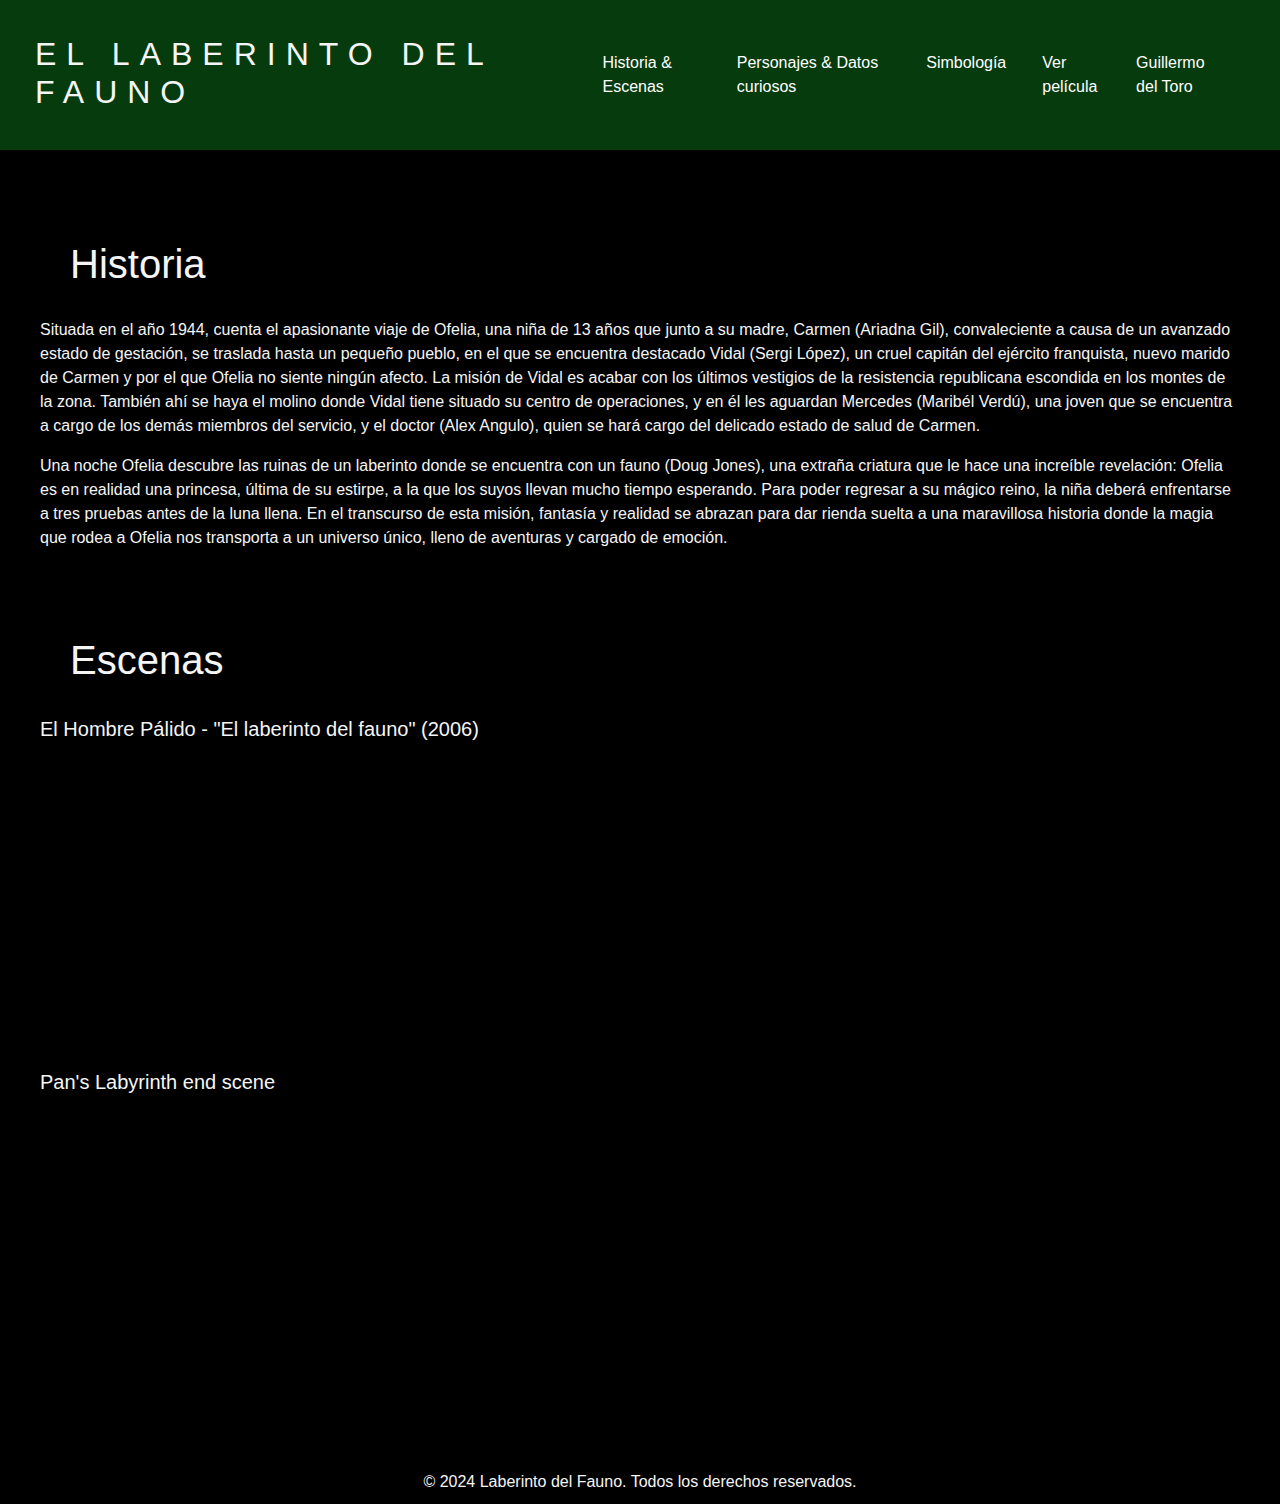
<file: index.html>
<!DOCTYPE html>
<html lang="es">
<head>
    <meta charset="UTF-8">
    <meta name="Laberinto" content="pelicula-historia">
    <title> Historia & Escenas</title>
    <link href="https://cdn.jsdelivr.net/npm/bootstrap@5.3.3/dist/css/bootstrap.min.css" rel="stylesheet" integrity="sha384-QWTKZyjpPEjISv5WaRU9OFeRpok6YctnYmDr5pNlyT2bRjXh0JMhjY6hW+ALEwIH" crossorigin="anonymous">
    <link rel="stylesheet" href="./css/main.css">
</head>
<body>
    <header>
        <div class="barra">
            <div class="titulo">
            <h1> EL LABERINTO DEL FAUNO </h1>
            </div>
        </div>
        <nav class="navbar navbar-expand-lg navbar-custom">
            <div class="container-fluid">
                <button class="navbar-toggler" type="button" data-bs-toggle="collapse" data-bs-target="#navbarNav" aria-controls="navbarNav" aria-expanded="false" aria-label="Toggle navigation" style="border-color: white;">
                    <span class="navbar-toggler-icon" style="background-image: url('data:image/svg+xml;charset=UTF8,%3Csvg xmlns%3D%22http%3A//www.w3.org/2000/svg%22 viewBox%3D%220 0 30 30%22%3E%3Cpath stroke%3D%22rgba(255%2C 255%2C 255%2C 1)%22 stroke-width%3D%222%22 stroke-linecap%3D%22round%22 stroke-miterlimit%3D%2210%22 d%3D%22M4 7h22M4 15h22M4 23h22%22/%3E%3C/svg%3E');"></span>
                </button>
                <div class="collapse navbar-collapse" id="navbarNav">
                    <ul class="navbar-nav ms-auto">
                        <li class="nav-item">
                            <a class="nav-link" href="index.html" style="color: white; margin: 0 10px;">Historia & Escenas</a>
                        </li>
                        <li class="nav-item">
                            <a class="nav-link" href="./pages/person.html" style="color: white; margin: 0 10px;">Personajes & Datos curiosos</a>
                        </li>
                        <li class="nav-item">
                            <a class="nav-link" href="./pages/simbol.html" style="color: white; margin: 0 10px;">Simbología</a>
                        </li>
                        <li class="nav-item">
                            <a class="nav-link" href="./pages/verpeli.html" style="color: white; margin: 0 10px;">Ver película</a>
                        </li>
                        <li class="nav-item">
                            <a class="nav-link" href="./pages/toro.html" style="color: white; margin: 0 10px;">Guillermo del Toro</a>
                        </li>
                    </ul>
                </div>
            </div>
        </nav>
    </header>

    <!-- Sección de Historia y Escenas -->
    <main class="histo">
        <section class="content historia">
            <h2>Historia</h2>
            <p class="pahisto">Situada en el año 1944, cuenta el apasionante viaje de Ofelia, una niña de 13 años que junto a su madre, Carmen (Ariadna Gil), convaleciente a causa de un avanzado estado de gestación, se traslada hasta un pequeño pueblo, en el que se encuentra destacado Vidal (Sergi López), un cruel capitán del ejército franquista, nuevo marido de Carmen y por el que Ofelia no siente ningún afecto.
            La misión de Vidal es acabar con los últimos vestigios de la resistencia republicana escondida en los montes de la zona.
            También ahí se haya el molino donde Vidal tiene situado su centro de operaciones, y en él les aguardan Mercedes (Maribél Verdú), una joven que se encuentra a cargo de los demás miembros del servicio, y el doctor (Alex Angulo), quien se hará cargo del delicado estado de salud de Carmen.
            </p>
            <p class="pahisto">Una noche Ofelia descubre las ruinas de un laberinto donde se encuentra con un fauno (Doug Jones), una extraña criatura que le hace una increíble revelación: Ofelia es en realidad una princesa, última de su estirpe, a la que los suyos llevan mucho tiempo esperando. Para poder regresar a su mágico reino, la niña deberá enfrentarse a tres pruebas antes de la luna llena. En el transcurso de esta misión, fantasía y realidad se abrazan para dar rienda suelta a una maravillosa historia donde la magia que rodea a Ofelia nos transporta a un universo único, lleno de aventuras y cargado de emoción.</p>
        </section>
        
        <section class="content escenas">
            <h3>Escenas</h3>
            <p class="name-video">El Hombre Pálido - "El laberinto del fauno" (2006)</p>
            <div class="video-uno">
                <iframe width="100%" height="300px" src="https://www.youtube.com/embed/8N4g8BsRsTc?si=egLL_L11vZNuAzxY" title="YouTube video player" frameborder="0" allow="accelerometer; autoplay; clipboard-write; encrypted-media; gyroscope; picture-in-picture; web-share" referrerpolicy="strict-origin-when-cross-origin" allowfullscreen></iframe>
            </div>

            <p class="name-video">Pan's Labyrinth end scene</p>
            <div class="video-dos">
                <iframe width="100%" height="300px" src="https://www.youtube.com/embed/LD7ezfJ7t0w?si=lIWDKIqrfS6uBD4w" title="YouTube video player" frameborder="0" allow="accelerometer; autoplay; clipboard-write; encrypted-media; gyroscope; picture-in-picture; web-share" referrerpolicy="strict-origin-when-cross-origin" allowfullscreen></iframe>
            </div>
        </section>
        </main>
    <!-- Pie de página -->
    <footer>
        <p>&copy; 2024 Laberinto del Fauno. Todos los derechos reservados.</p>
    </footer>
    <script src="https://cdn.jsdelivr.net/npm/bootstrap@5.3.3/dist/js/bootstrap.bundle.min.js" integrity="sha384-YvpcrYf0tY3lHB60NNkmXc5s9fDVZLESaAA55NDzOxhy9GkcIdslK1eN7N6jIeHz" crossorigin="anonymous"></script>
</body>
</html>
</file>
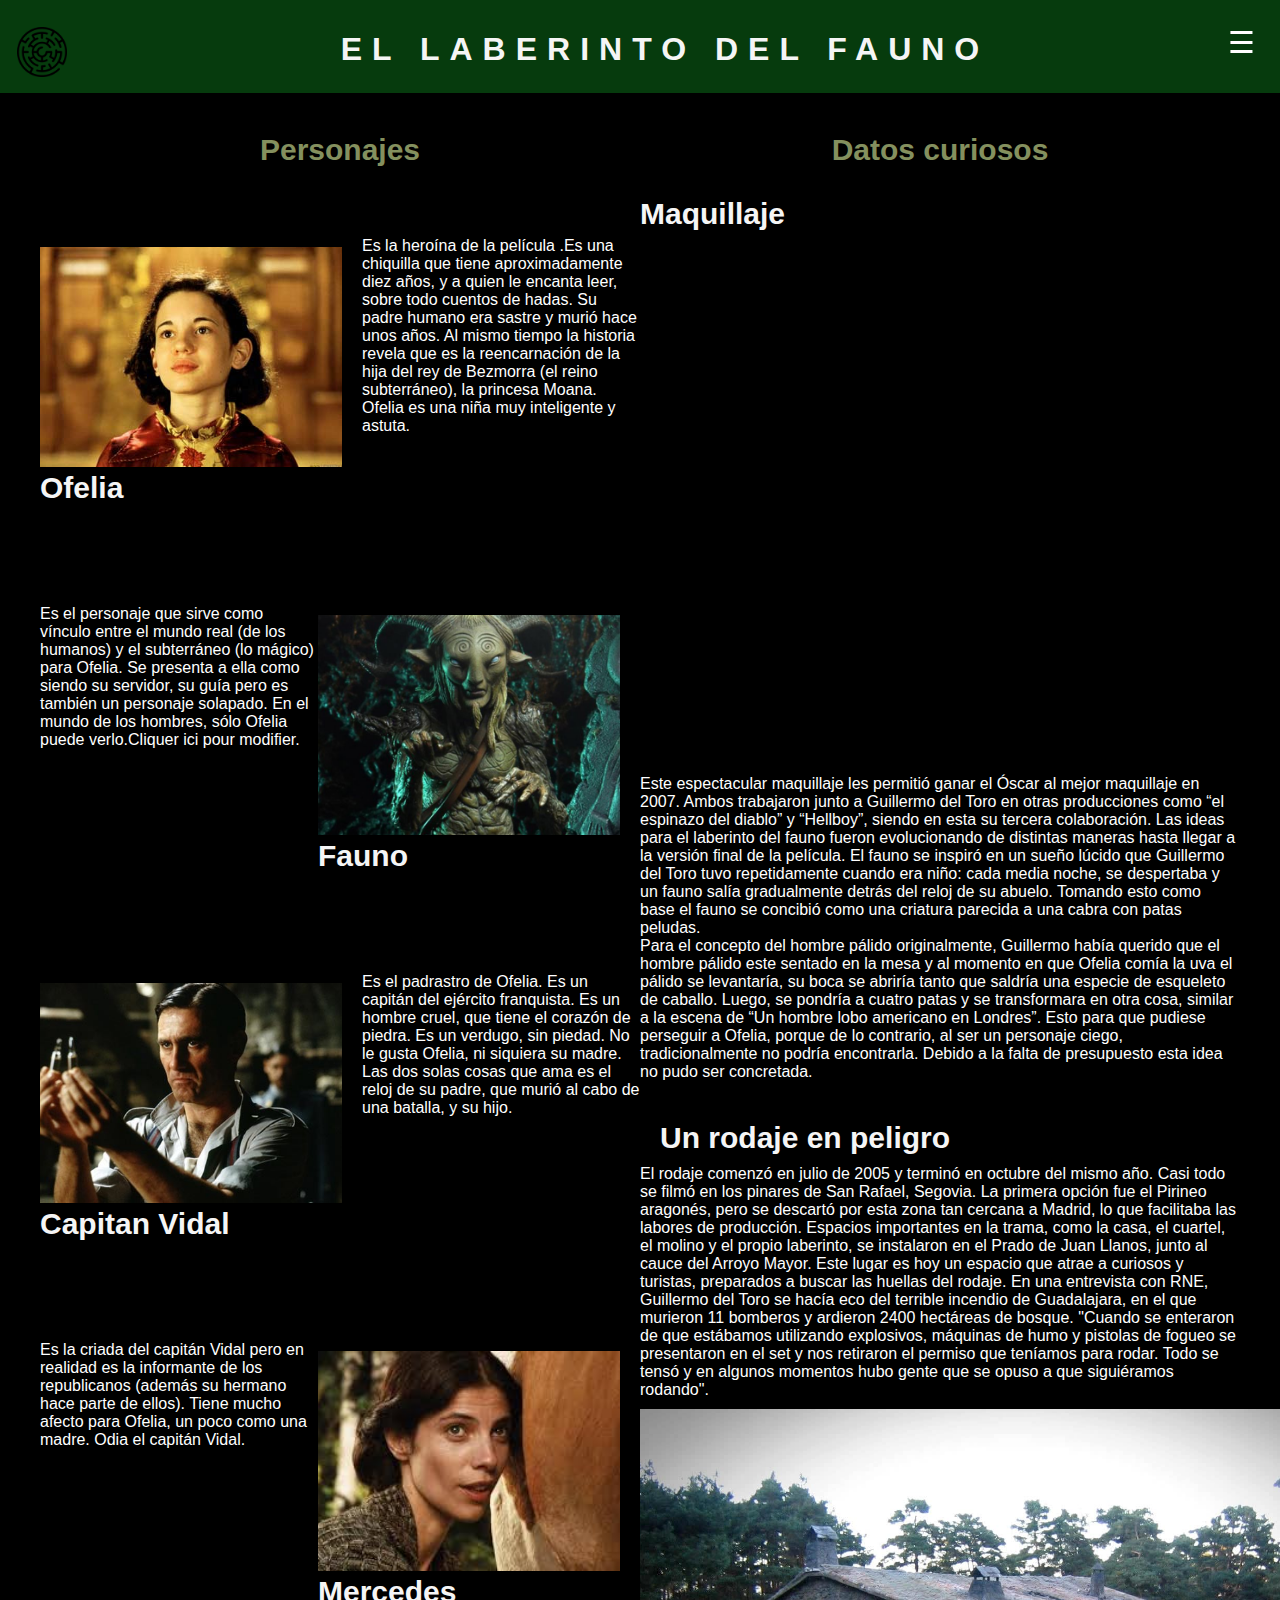
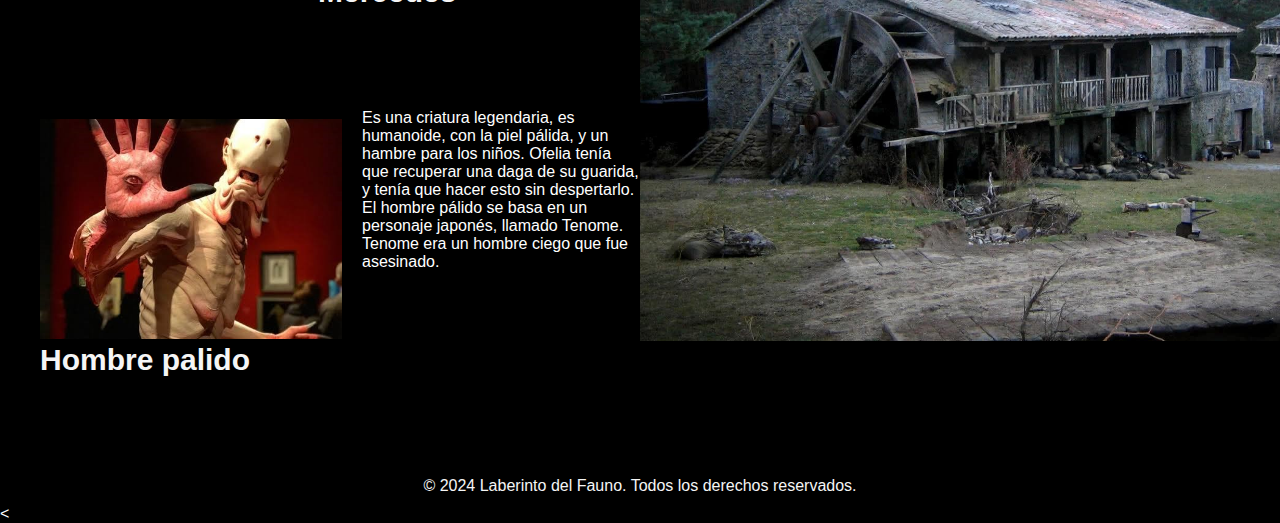
<file: person.html>
<!DOCTYPE html>
<html lang="es">
<head>
    <meta charset="UTF-8">
    <meta name="viewport" content="width=device-width, initial-scale=1.0">
    <title>Persojanes & Datos curiosos</title>
    <link rel="stylesheet" href="./css/main2.css">
</head>
<body>
    <header>
        <div class="barra">
            <div class="logo">
                <a href="#"><img src="./assets/img/logo2.png" alt="Home Icon"></a>
            </div>
            <h1> EL LABERINTO DEL FAUNO</h1>
            <div class="titulo">
            </div>
        </div>
    </header> 

    <main class="content">
        <section class="column" id="personajes">
            <h2>Personajes</h2>
            <!-- Columna 1 -->
            <div class="personaje">
                <div>
                    <img src="./assets/img/ofelia.jpg" alt="Ofelia" class="card-img">
                    <h3>Ofelia</h3>
                </div>
                <div class="text-content">                    
                    <p>Es la heroína de la película .Es una chiquilla que tiene aproximadamente diez años, y a quien le encanta leer, sobre todo cuentos de hadas. Su padre humano era sastre y murió hace unos años. Al mismo tiempo la historia revela que es la reencarnación de la hija del rey de Bezmorra (el reino subterráneo), la princesa Moana. Ofelia es una niña muy inteligente y astuta.
                    </p>
                </div>
            </div>

            <div class="personaje">
                <div class="text-content">                    
                    <p>Es el personaje que sirve como vínculo entre el mundo real (de los humanos) y el subterráneo (lo mágico) para Ofelia. Se presenta a ella como siendo su servidor, su guía pero es también un personaje solapado. En el mundo de los hombres, sólo Ofelia puede verlo.Cliquer ici pour modifier.
                    </p>
                </div>
                <div>
                    <img src="./assets/img/fauno-0.jpg" alt="Fauno" class="card-img">
                    <h3>Fauno</h3>
                </div>

            </div>

            <div class="personaje">
                <div>
                    <img src="./assets/img/vidal.jpg" alt="Capitan" class="card-img">
                    <h3>Capitan Vidal</h3>
                </div>
                <div class="text-content">                    
                    <p>Es el padrastro de Ofelia. Es un capitán del ejército franquista. Es un hombre cruel, que tiene el corazón de piedra. Es un verdugo, sin piedad. No le gusta Ofelia, ni siquiera su madre. Las dos solas cosas que ama es el reloj de su padre, que murió al cabo de una batalla, y su hijo.
                    </p>
                </div>
            </div>

            <div class="personaje">
                <div class="text-content">                    
                    <p>Es la criada del capitán Vidal pero en realidad es la informante de los republicanos (además su hermano hace parte de ellos). Tiene mucho afecto para Ofelia, un poco como una madre. Odia el capitán Vidal.
                    </p>
                </div>
                <div>
                    <img src="./assets/img/mercedes.jpg" alt="Mercedes" class="card-img">
                    <h3>Mercedes</h3>
                </div>

            </div>

            <div class="personaje">
                <div>
                    <img src="./assets/img/hombre-palido.jpg" alt="Hombre palido" class="card-img">
                    <h3>Hombre palido</h3>
                </div>
                <div class="text-content">                    
                    <p>Es una criatura legendaria, es humanoide, con la piel pálida, y un hambre para los niños. Ofelia tenía que recuperar una daga de su guarida, y tenía que hacer esto sin despertarlo. El hombre pálido se basa en un personaje japonés, llamado Tenome. Tenome era un hombre ciego que fue asesinado.
                    </p>
                </div>
            </div>
        </section>
        <!-- Columna 2 -->
        <section class="column" id="datos-curiosos">
            <h2>Datos curiosos</h2>

            <div class="dato">
                <div>

                    <h3>Maquillaje</h3>
                </div>
                <div>
                    <nav class="maqui"><iframe width="560" height="315" src="https://www.youtube.com/embed/yR7A0t-cfcY?si=Y5LnlWCoh2juXB1S" title="YouTube video player" frameborder="0" allow="accelerometer; autoplay; clipboard-write; encrypted-media; gyroscope; picture-in-picture; web-share" referrerpolicy="strict-origin-when-cross-origin" allowfullscreen></iframe>
                </nav>
                    <p class="text">Este espectacular maquillaje les permitió ganar el Óscar al mejor maquillaje en 2007. Ambos trabajaron junto a Guillermo del Toro en otras producciones como “el espinazo del diablo” y “Hellboy”, siendo en esta su tercera colaboración. Las ideas para el laberinto del fauno fueron evolucionando de distintas maneras hasta llegar a la versión final de la película. El fauno se inspiró en un sueño lúcido que Guillermo del Toro tuvo repetidamente cuando era niño: cada media noche, se despertaba y un fauno salía gradualmente detrás del reloj de su abuelo. Tomando esto como base el fauno se concibió como una criatura parecida a una cabra con patas peludas.
                    </p>
                </div>
                <div>
                    <p class="text">Para el concepto del hombre pálido originalmente, Guillermo había querido que el hombre pálido este sentado en la mesa y al momento en que Ofelia comía la uva el pálido se levantaría, su boca se abriría tanto que saldría una especie de esqueleto de caballo. Luego, se pondría a cuatro patas y se transformara en otra cosa, similar a la escena de “Un hombre lobo americano en Londres”. Esto para que pudiese perseguir a Ofelia, porque de lo contrario, al ser un personaje ciego, tradicionalmente no podría encontrarla. Debido a la falta de presupuesto esta idea no pudo ser concretada.
                    </p>
                </div>
            </div>

            <div class="dato">
                <div>
                    <h3 class="rodaje">Un rodaje en peligro</h3>
                        <p>El rodaje comenzó en julio de 2005 y terminó en octubre del mismo año. Casi todo se filmó en los pinares de San Rafael, Segovia. La primera opción fue el Pirineo aragonés, pero se descartó por esta zona tan cercana a Madrid, lo que facilitaba las labores de producción. Espacios importantes en la trama, como la casa, el cuartel, el molino y el propio laberinto, se instalaron en el Prado de Juan Llanos, junto al cauce del Arroyo Mayor. Este lugar es hoy un espacio que atrae a curiosos y turistas, preparados a buscar las huellas del rodaje.
                        
                        En una entrevista con RNE, Guillermo del Toro se hacía eco del terrible incendio de Guadalajara, en el que murieron 11 bomberos y ardieron 2400 hectáreas de bosque. "Cuando se enteraron de que estábamos utilizando explosivos, máquinas de humo y pistolas de fogueo se presentaron en el set y nos retiraron el permiso que teníamos para rodar. Todo se tensó y en algunos momentos hubo gente que se opuso a que siguiéramos rodando".</p>
                        <div class="locacion"><img src="./assets/img/location1.jpg" alt="" ></div>
                </div>
            </div>
        </section>
    </main>
        <input type="checkbox" id="menu-toggle" class="menu-toggle">
        <label for="menu-toggle" class="icono-hamburguesa">&#9776;</label>
        
        <nav id="menu" class="menu-desplegable">
            <a href="./index.html">Historia & Escenas</a>
            <a href="./person.html">Persojanes & Datos curiosos</a>
            <a href="./simbol.html">Simbología</a>
            <a href="./verpeli.html">Ver pelicula</a>
            <a href="./toro.html">Guillermo del Toro</a>
        </nav>
        <footer>
            <p>&copy; 2024 Laberinto del Fauno. Todos los derechos reservados.</p>
        </footer>
    <
</body>
</html>
</file>
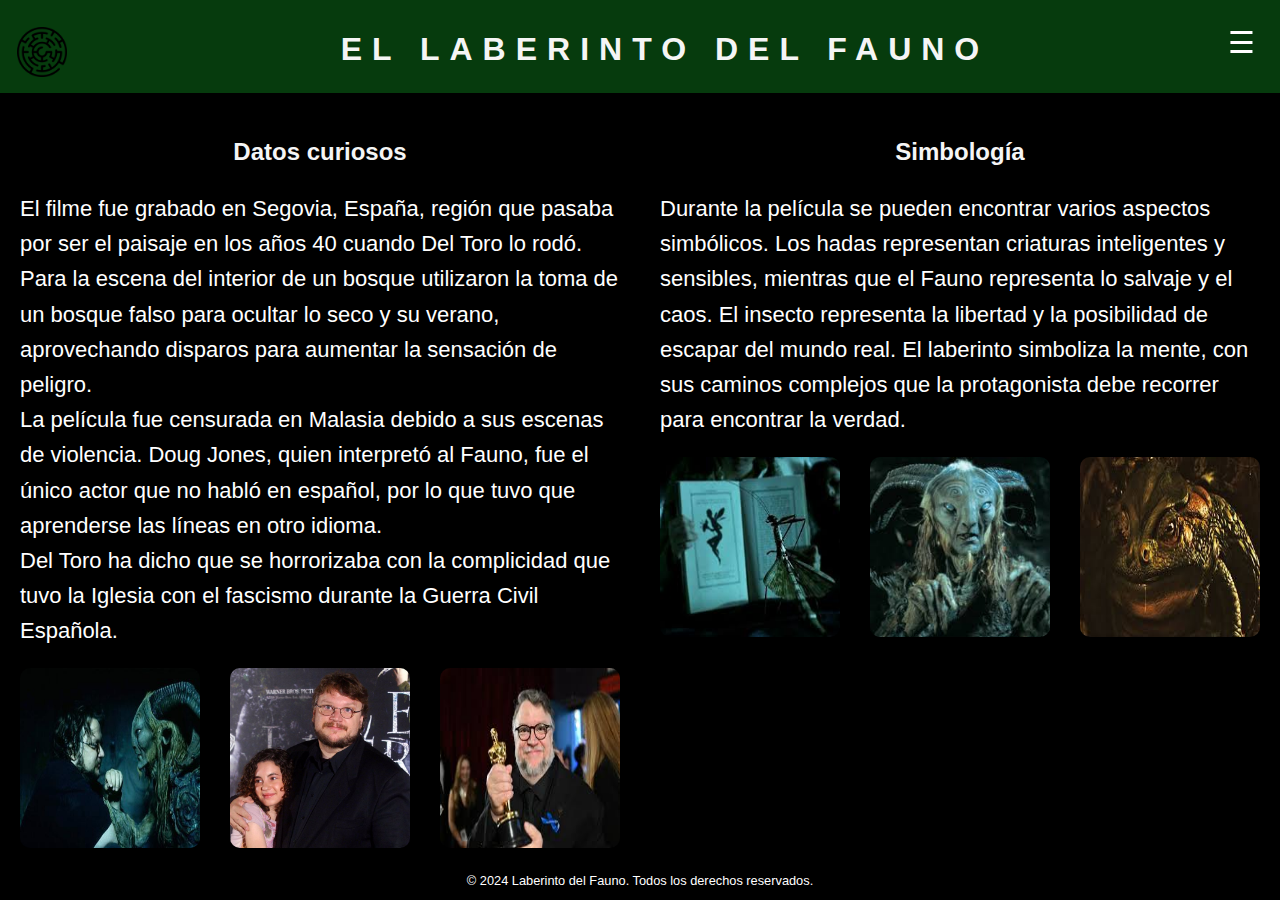
<file: simbol.html>
<!DOCTYPE html>
<html lang="es">
<head>
    <meta charset="UTF-8">
    <meta name="viewport" content="width=device-width, initial-scale=1.0">
    <title>Simbología</title>
    <link rel="stylesheet" href="./css/mainsim.css">
</head>
<body>
    <header>
        <div class="barra">
            <div class="logo">
                <a href="#"><img src="./assets/img/logo2.png" alt="Home Icon"></a>
            </div>
            <h1> EL LABERINTO DEL FAUNO</h1>
            <div class="titulo">
            </div>
        </div>
    </header>
        <div class="content">
            <div class="datos-curiosos">
                <h2>Datos curiosos</h2>
                <p>El filme fue grabado en Segovia, España, región que pasaba por ser el paisaje en los años 40 cuando Del Toro lo rodó. Para la escena del interior de un bosque utilizaron la toma de un bosque falso para ocultar lo seco y su verano, aprovechando disparos para aumentar la sensación de peligro.</p>
                <p>La película fue censurada en Malasia debido a sus escenas de violencia. Doug Jones, quien interpretó al Fauno, fue el único actor que no habló en español, por lo que tuvo que aprenderse las líneas en otro idioma.</p>
                <p>Del Toro ha dicho que se horrorizaba con la complicidad que tuvo la Iglesia con el fascismo durante la Guerra Civil Española.</p>

                <div class="image-container">
                    <img src="./assets/img/guilermoyfauno.jpg" alt="Guillermo del Toro">
                    <img src="./assets/img/toro-ofelia.jpg" alt="Escena del Fauno">
                    <img src="./assets/img/premiotoro.jpeg" alt="Doug Jones">
                </div>
            </div>

            <div class="simbologia">
                <h2>Simbología</h2>
                <p>Durante la película se pueden encontrar varios aspectos simbólicos. Los hadas representan criaturas inteligentes y sensibles, mientras que el Fauno representa lo salvaje y el caos.
                El insecto representa la libertad y la posibilidad de escapar del mundo real.
                El laberinto simboliza la mente, con sus caminos complejos que la protagonista debe recorrer para encontrar la verdad.</p>

                <div class="image-container">
                    <img src="./assets/img/hada.jpeg" alt="Hadas">
                    <img src="./assets/img/fauno8.jpeg" alt="Insecto">
                    <img src="./assets/img/rana.jpeg" alt="Laberinto">
                </div>
            </div>
        </div>
    </div>
    <input type="checkbox" id="menu-toggle" class="menu-toggle">
     <label for="menu-toggle" class="icono-hamburguesa">&#9776;</label>
        
        <!-- Menú desplegable -->
        <nav id="menu" class="menu-desplegable">
            <a href="./index.html">Historia & Escenas</a>
            <a href="./person.html">Persojanes & Datos curiosos</a>
            <a href="./simbol.html">Simbología</a>
            <a href="./verpeli.html">Ver pelicula</a>
            <a href="./toro.html">Guillermo del Toro</a>
        </nav>
    <!-- Pie de página -->
    <footer>
        <p>&copy; 2024 Laberinto del Fauno. Todos los derechos reservados.</p>
    </footer>
</body>
</html>
</file>
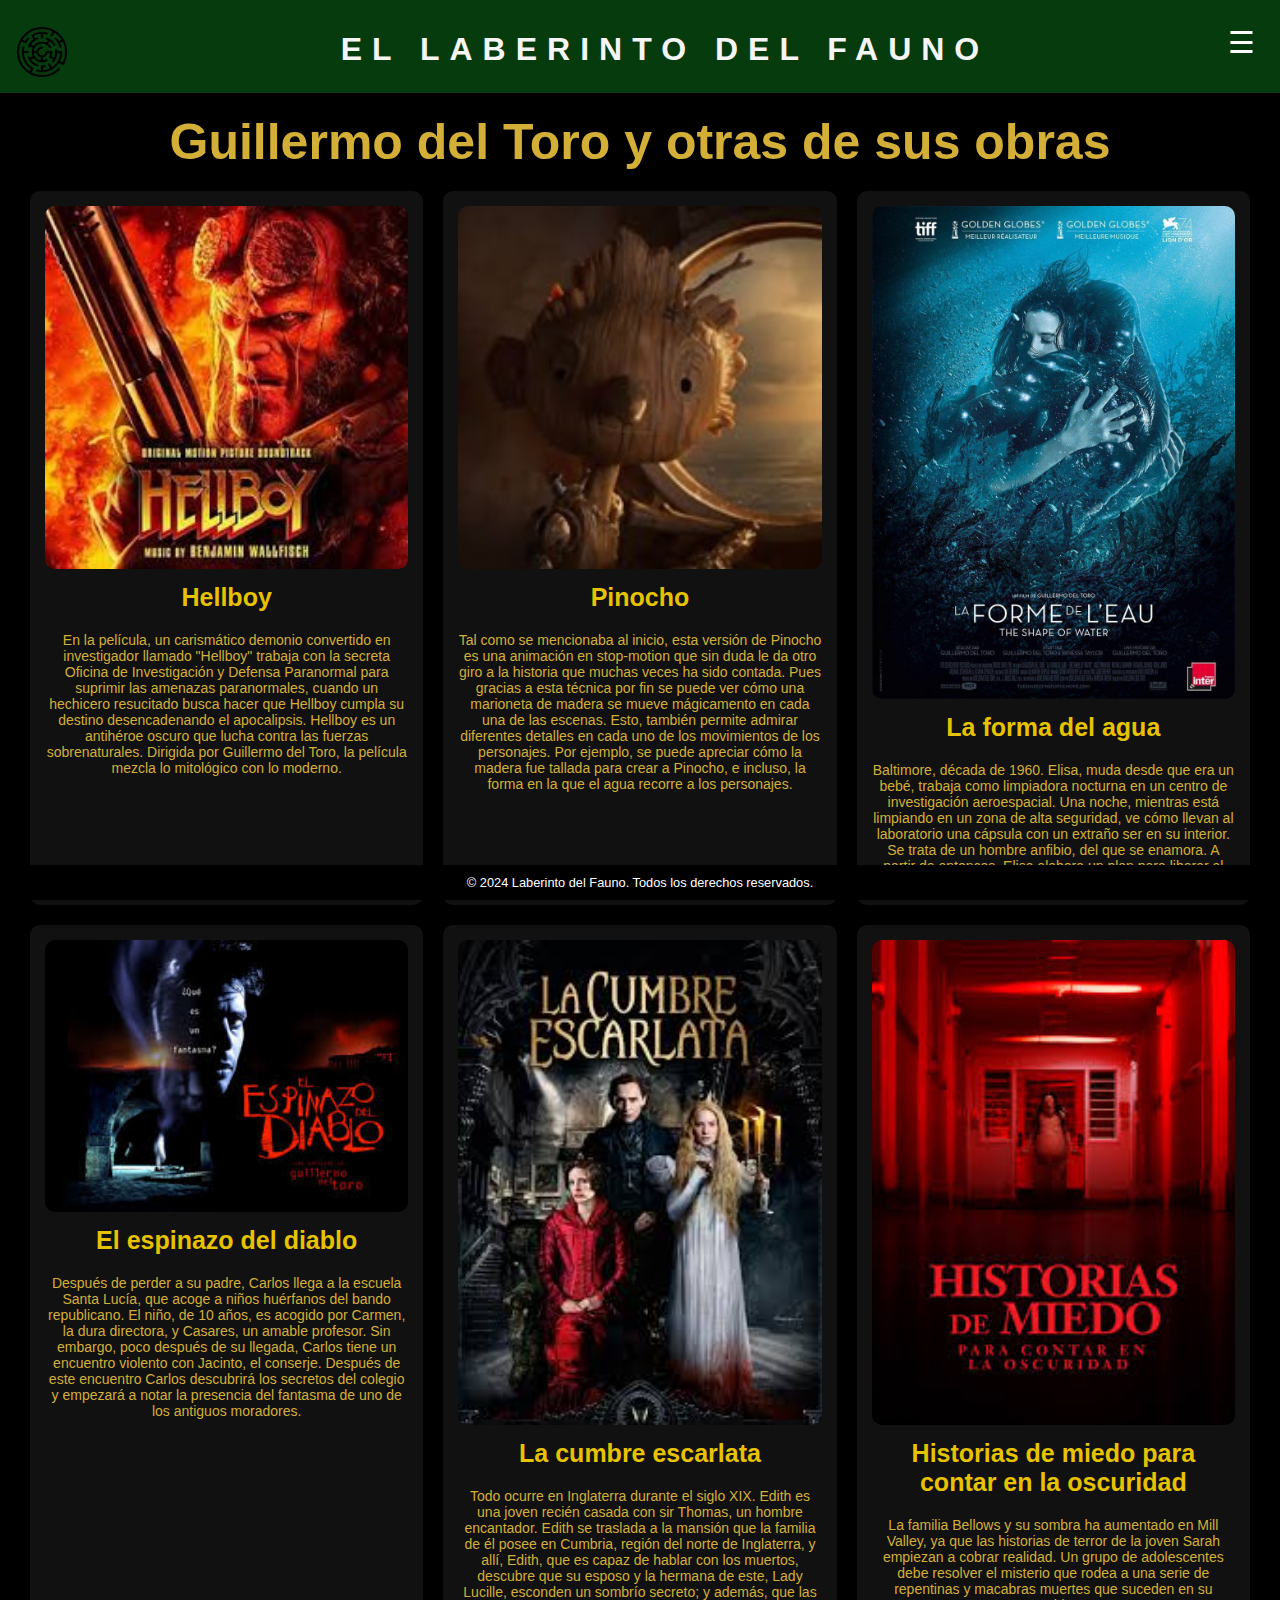
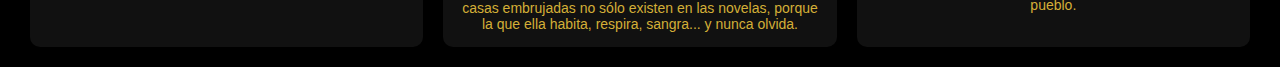
<file: toro.html>
<!DOCTYPE html>
<html lang="es">
<head>
    <meta charset="UTF-8">
    <meta name="viewport" content="width=device-width, initial-scale=1.0">
    <title>Guillermo del Toro</title>
    <link rel="stylesheet" href="./css/maintoro.css">
</head>
<body>

    <!-- Barra superior -->
    <header>
        <div class="barra">
            <div class="logo">
                <a href="#"><img src="./assets/img/logo2.png" alt="Home Icon"></a>
            </div>
            <h1> EL LABERINTO DEL FAUNO</h1>
            <div class="titulo">
            </div>
        </div>
    </header>

    <!-- Sección de Obras de Guillermo del Toro -->
    <section class="works-section">
        <h2>Guillermo del Toro y otras de sus obras</h2>
        <div class="works-grid">
            <div class="work-item">
                <div class="imagen-1">
                <img src="./assets/img/Hellboy.jpeg" alt="Hellboy">
                </div>
                <h3>Hellboy</h3>
                <p>En la película, un carismático demonio convertido en investigador llamado "Hellboy" trabaja con la secreta Oficina de Investigación y Defensa Paranormal para suprimir las amenazas paranormales, cuando un hechicero resucitado busca hacer que Hellboy cumpla su destino desencadenando el apocalipsis.
                Hellboy es un antihéroe oscuro que lucha contra las fuerzas sobrenaturales. Dirigida por Guillermo del Toro, la película mezcla lo mitológico con lo moderno.</p>
            </div>
            <div class="work-item">
                <div class="imagen-uno">
                <img src="./assets/img/pinocho.jpg" alt="Pinocho">
                </div>
                <h3>Pinocho</h3>
                <p>Tal como se mencionaba al inicio, esta versión de Pinocho es una animación en stop-motion que sin duda le da otro giro a la historia que muchas veces ha sido contada. Pues gracias a esta técnica por fin se puede ver cómo una marioneta de madera se mueve mágicamento en cada una de las escenas.
                Esto, también permite admirar diferentes detalles en cada uno de los movimientos de los personajes. Por ejemplo, se puede apreciar cómo la madera fue tallada para crear a Pinocho, e incluso, la forma en la que el agua recorre a los personajes.</p>
            </div>
            <div class="work-item">
                <div class="imagen-dos">
                <img src="./assets/img/la-forma-del-agua.jpeg" alt="La forma del agua">
                </div>
                <h3>La forma del agua</h3>
                <p>Baltimore, década de 1960. Elisa, muda desde que era un bebé, trabaja como limpiadora nocturna en un centro de investigación aeroespacial. Una noche, mientras está limpiando en un zona de alta seguridad, ve cómo llevan al laboratorio una cápsula con un extraño ser en su interior. Se trata de un hombre anfibio, del que se enamora. A partir de entonces, Elisa elabora un plan para liberar al mutante.</p>
            </div>
            <div class="work-item">
                <div class="imagen-tres">
                <img src="./assets/img/el-espinajo-del-diablo.jpeg" alt="El espinazo del diablo">
                </div>    
                <h3>El espinazo del diablo</h3>
                <p>Después de perder a su padre, Carlos llega a la escuela Santa Lucía, que acoge a niños huérfanos del bando republicano. El niño, de 10 años, es acogido por Carmen, la dura directora, y Casares, un amable profesor. Sin embargo, poco después de su llegada, Carlos tiene un encuentro violento con Jacinto, el conserje. Después de este encuentro Carlos descubrirá los secretos del colegio y empezará a notar la presencia del fantasma de uno de los antiguos moradores.</p>
            </div>
            <div class="work-item">
                <div class="imagen-cuatro">
                <img src="./assets/img/la-cumbre.jpeg" alt="La cumbre escarlata">
                </div>
                <h3>La cumbre escarlata</h3>
                <p>Todo ocurre en Inglaterra durante el siglo XIX. Edith es una joven recién casada con sir Thomas, un hombre encantador. Edith se traslada a la mansión que la familia de él posee en Cumbria, región del norte de Inglaterra, y allí, Edith, que es capaz de hablar con los muertos, descubre que su esposo y la hermana de este, Lady Lucille, esconden un sombrío secreto; y además, que las casas embrujadas no sólo existen en las novelas, porque la que ella habita, respira, sangra... y nunca olvida.</p>
            </div>
            <div class="work-item">
                <div class="imagen-cinco">
                <img src="./assets/img/miedo-oscuridad.jpeg" alt="Historias de miedo para contar en la oscuridad">
                </div>
                <h3>Historias de miedo para contar en la oscuridad</h3>
                <p>La familia Bellows y su sombra ha aumentado en Mill Valley, ya que las historias de terror de la joven Sarah empiezan a cobrar realidad. Un grupo de adolescentes debe resolver el misterio que rodea a una serie de repentinas y macabras muertes que suceden en su pueblo.</p>
            </div>
        </div>
    </section>
    <input type="checkbox" id="menu-toggle" class="menu-toggle">
    <label for="menu-toggle" class="icono-hamburguesa">&#9776;</label>
    
    <!-- Menú desplegable -->
    <nav id="menu" class="menu-desplegable">
        <a href="./index.html">Historia & Escenas</a>
        <a href="./person.html">Persojanes & Datos curiosos</a>
        <a href="./simbol.html">Simbología</a>
        <a href="./verpeli.html">Ver pelicula</a>
        <a href="./toro.html">Guillermo del Toro</a>
    </nav>
    <!-- Footer -->
    <footer>
        <p>&copy; 2024 Laberinto del Fauno. Todos los derechos reservados.</p>
    </footer>

</body>
</html>
</file>
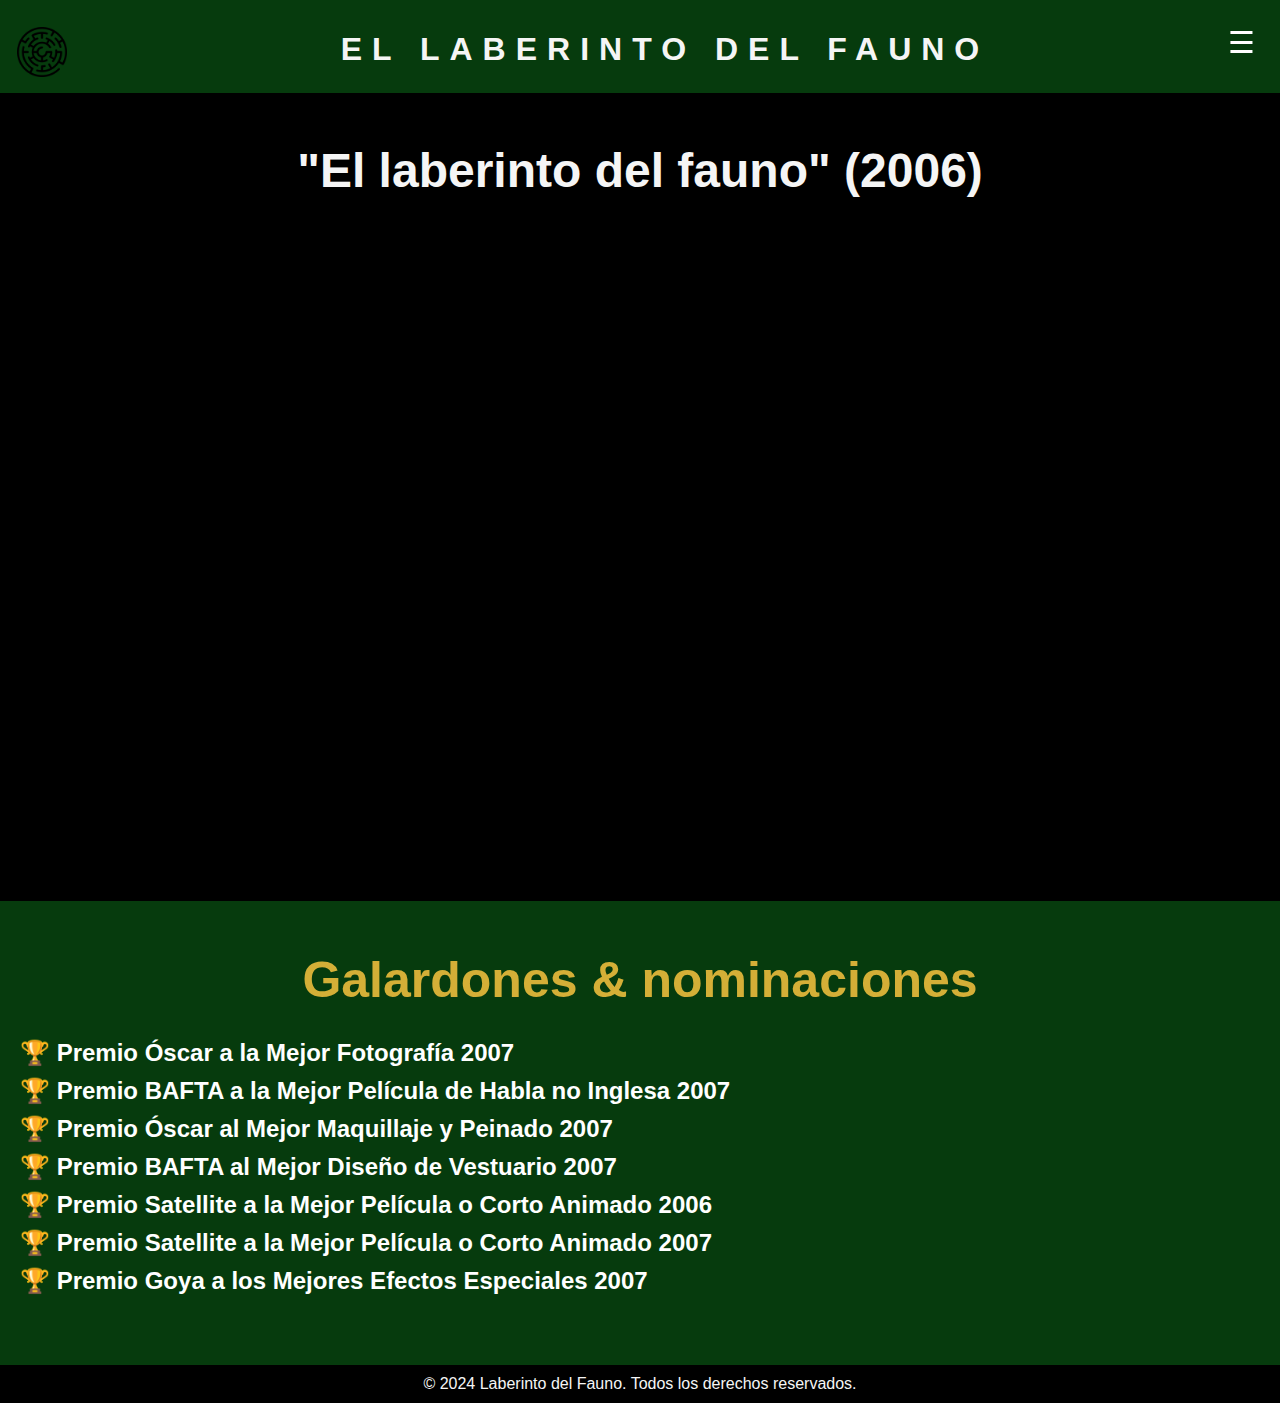
<file: verpeli.html>
<!DOCTYPE html>
<html lang="es">
<head>
    <meta charset="UTF-8">
    <meta name="viewport" content="width=device-width, initial-scale=1.0">
    <title>Ver Película</title>
    <link rel="stylesheet" href="./css/mainver.css">
</head>
<body>
    <header>
        <div class="barra">
            <div class="logo">
                <a href="#"><img src="./assets/img/logo2.png" alt="Home Icon"></a>
            </div>
            <h1> EL LABERINTO DEL FAUNO</h1>
            <div class="titulo">
            </div>
        </div>
    </header>
    <div class="video-section">
        
        <h2>"El laberinto del fauno" (2006)</h2>
        <div class="video-thumbnail">
            <iframe width="560" height="315" src="https://www.youtube.com/embed/F2M0WnbbZww?si=6sMtxTWnyT-oBbJj&amp;start=145" title="YouTube video player" frameborder="0" allow="accelerometer; autoplay; clipboard-write; encrypted-media; gyroscope; picture-in-picture; web-share" referrerpolicy="strict-origin-when-cross-origin" allowfullscreen></iframe>
        </div>
    </div>
    <main>
        <section class="awards">
            <h3>Galardones & nominaciones</h3>
            <ul>
                <div class="gala">
                    <div>
                    <h4> 🏆 Premio Óscar a la Mejor Fotografía 2007</h4>
                    <h4> 🏆 Premio BAFTA a la Mejor Película de Habla no Inglesa 2007</h4>
                    <h4> 🏆 Premio Óscar al Mejor Maquillaje y Peinado 2007</h4>
                    <h4> 🏆 Premio BAFTA al Mejor Diseño de Vestuario 2007</h4>
                    <h4> 🏆 Premio Satellite a la Mejor Película o Corto Animado 2006</h4>
                    <h4> 🏆 Premio Satellite a la Mejor Película o Corto Animado 2007</h4>
                    <h4> 🏆 Premio Goya a los Mejores Efectos Especiales 2007</h4>
            </div>
        </div>
            </ul>
        </section>
    </main>
    <input type="checkbox" id="menu-toggle" class="menu-toggle">
        <label for="menu-toggle" class="icono-hamburguesa">&#9776;</label>
        
        <!-- Menú desplegable -->
        <nav id="menu" class="menu-desplegable">
            <a href="./index.html">Historia & Escenas</a>
            <a href="./person.html">Persojanes & Datos curiosos</a>
            <a href="./simbol.html">Simbología</a>
            <a href="./verpeli.html">Ver pelicula</a>
            <a href="./toro.html">Guillermo del Toro</a>
        </nav>
    
    <footer>
        <p>&copy; 2024 Laberinto del Fauno. Todos los derechos reservados.</p>
    </footer>
</body>
</html>
</file>
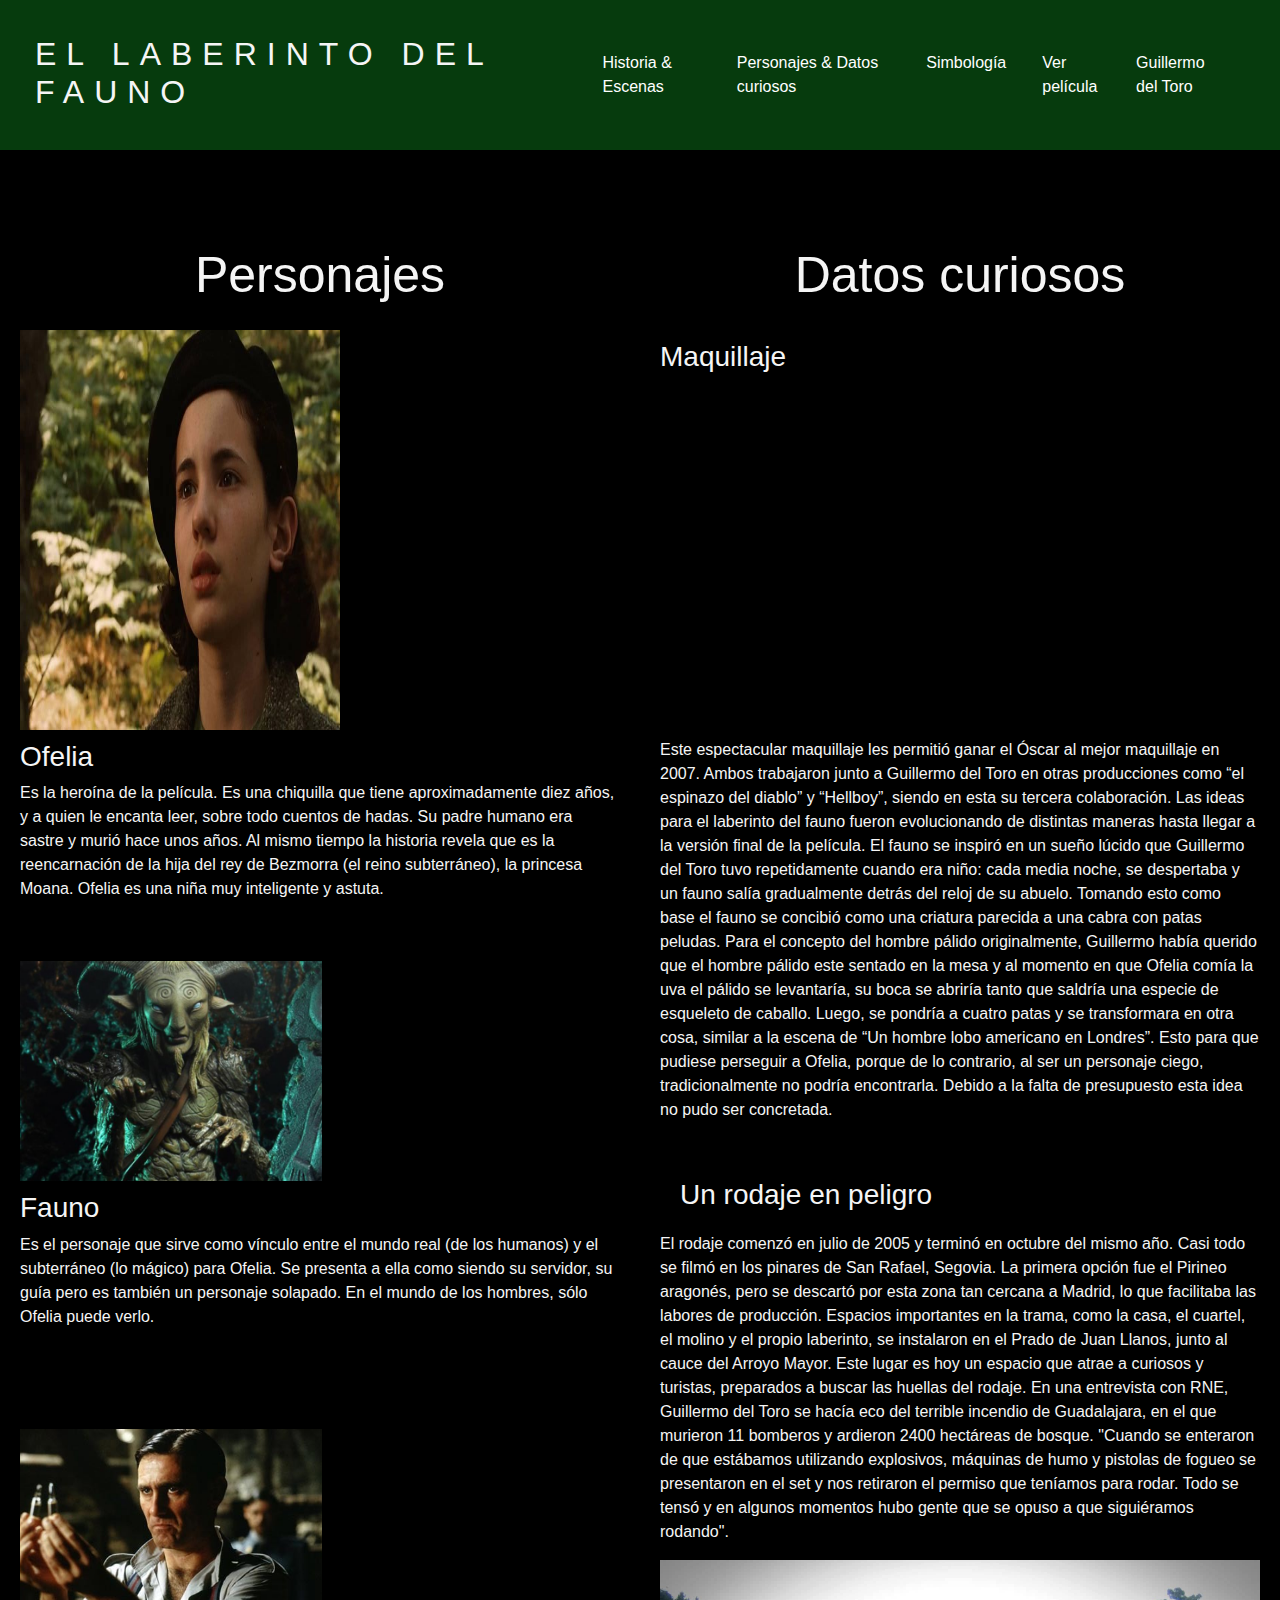
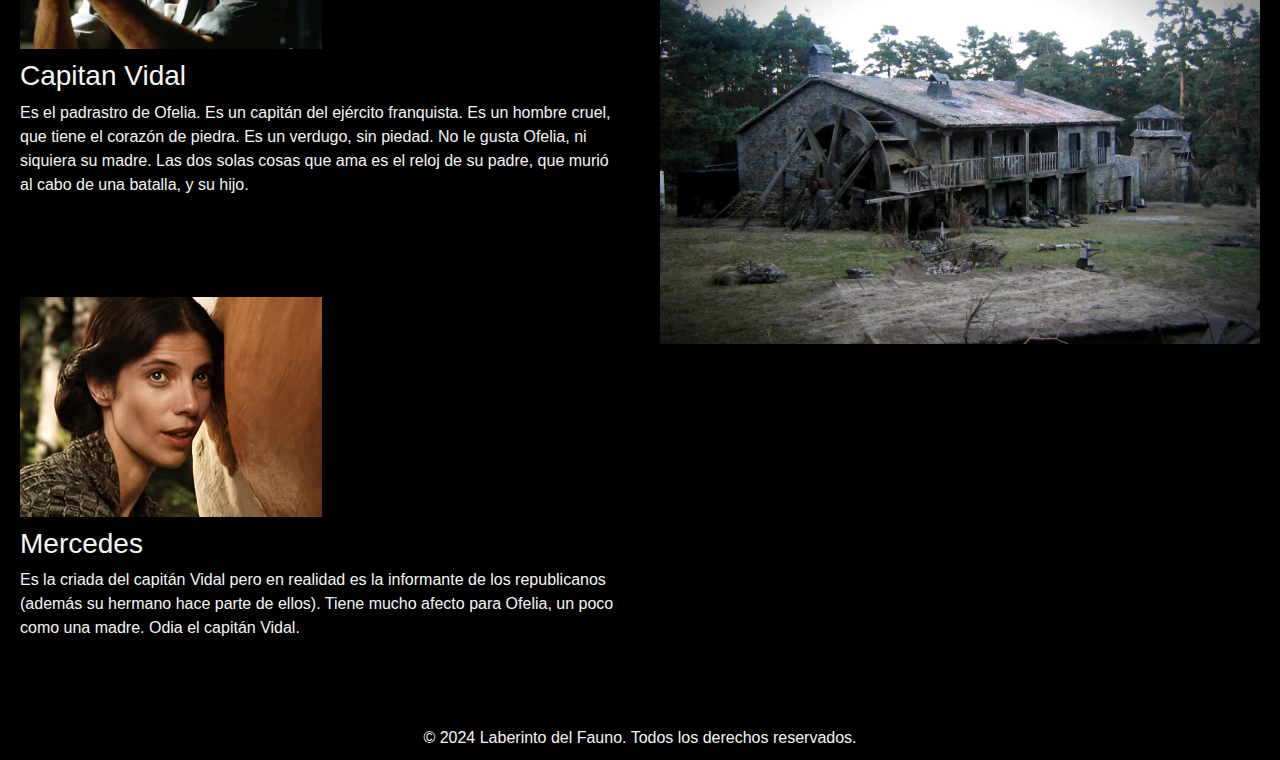
<file: pages/person.html>
<!DOCTYPE html>
<html lang="es">
<head>
    <meta charset="UTF-8">
    <meta name="Laberinto" content="pelicula-historia">
    <title> Personajes & Datos curiosos </title>
    <link href="https://cdn.jsdelivr.net/npm/bootstrap@5.3.3/dist/css/bootstrap.min.css" rel="stylesheet" integrity="sha384-QWTKZyjpPEjISv5WaRU9OFeRpok6YctnYmDr5pNlyT2bRjXh0JMhjY6hW+ALEwIH" crossorigin="anonymous">
    <link rel="stylesheet" href="../css/main.css">
</head>
<body>
    <header>
        <div class="barra">
            <div class="titulo">
            <h1> EL LABERINTO DEL FAUNO </h1>
            </div>
        </div>
        <nav class="navbar navbar-expand-lg navbar-custom">
            <div class="container-fluid">
                <button class="navbar-toggler" type="button" data-bs-toggle="collapse" data-bs-target="#navbarNav" aria-controls="navbarNav" aria-expanded="false" aria-label="Toggle navigation" style="border-color: white;">
                    <span class="navbar-toggler-icon" style="background-image: url('data:image/svg+xml;charset=UTF8,%3Csvg xmlns%3D%22http%3A//www.w3.org/2000/svg%22 viewBox%3D%220 0 30 30%22%3E%3Cpath stroke%3D%22rgba(255%2C 255%2C 255%2C 1)%22 stroke-width%3D%222%22 stroke-linecap%3D%22round%22 stroke-miterlimit%3D%2210%22 d%3D%22M4 7h22M4 15h22M4 23h22%22/%3E%3C/svg%3E');"></span>
                </button>
                <div class="collapse navbar-collapse" id="navbarNav">
                    <ul class="navbar-nav ms-auto">
                        <li class="nav-item">
                            <a class="nav-link" href="../index.html" style="color: white; margin: 0 10px;">Historia & Escenas</a>
                        </li>
                        <li class="nav-item">
                            <a class="nav-link" href="../pages/person.html" style="color: white; margin: 0 10px;">Personajes & Datos curiosos</a>
                        </li>
                        <li class="nav-item">
                            <a class="nav-link" href="../pages/simbol.html" style="color: white; margin: 0 10px;">Simbología</a>
                        </li>
                        <li class="nav-item">
                            <a class="nav-link" href="../pages/verpeli.html" style="color: white; margin: 0 10px;">Ver película</a>
                        </li>
                        <li class="nav-item">
                            <a class="nav-link" href="../pages/toro.html" style="color: white; margin: 0 10px;">Guillermo del Toro</a>
                        </li>
                    </ul>
                </div>
            </div>
        </nav>
    </header>
    <main class="contenido">
        <section class="column" id="personajes">
            <h2>Personajes</h2>
            <!-- Columna 1 -->
            <div class="cuadro">
                <img src="../assets/img/ofelia.jpeg" class="card-img-top" alt="ofelia" style="height: 25rem; width: 20rem;">
                <div class="texto-body">
                  <h3>Ofelia</h3>
                  <p class="card-text">Es la heroína de la película.
                    Es una chiquilla que tiene aproximadamente diez años, y a quien le encanta leer, sobre todo cuentos de hadas. Su padre humano era sastre y murió hace unos años. Al mismo tiempo la historia revela que es la reencarnación de la hija del rey de Bezmorra (el reino subterráneo), la princesa Moana. Ofelia es una niña muy inteligente y astuta.</p>
                </div>
              </div>
            <div class="personaje">                
                <div class="cuadro">
                    <img src="../assets/img/fauno-0.jpg" class="card-img-top" alt="fauno">
                    <div class="texto-body" >
                    <h3>Fauno</h3>
                    <p class="card-text">Es el personaje que sirve como vínculo entre el mundo real (de los humanos) y el subterráneo (lo mágico) para Ofelia. Se presenta a ella como siendo su servidor, su guía pero es también un personaje solapado. En el mundo de los hombres, sólo Ofelia puede verlo.</p>
                    </div>
                  </div>
                </div>
            <div class="personaje">
                <div class="cuadro">
                    <img src="../assets/img/vidal.jpg">
                    <div class="texto-body">
                    <h3>Capitan Vidal</h3>
                    <p class="card-text">Es el padrastro de Ofelia. Es un capitán del ejército franquista. Es un hombre cruel, que tiene el corazón de piedra. Es un verdugo, sin piedad. No le gusta Ofelia, ni siquiera su madre. Las dos solas cosas que ama es el reloj de su padre, que murió al cabo de una batalla, y su hijo.</p>
                    </div>
                  </div>
            </div>

            <div class="personaje">              
                <div class="cuadro">
                    <img src="../assets/img/mercedes.png">
                    <div>
                        <h3>Mercedes</h3>
                      <p>Es la criada del capitán Vidal pero en realidad es la informante de los republicanos (además su hermano hace parte de ellos). Tiene mucho afecto para Ofelia, un poco como una madre. Odia el capitán Vidal.</p>
                    </div>
                  </div>
            </div>
        </section>

        <!-- Columna 2 -->
        <section class="column2" id="datos-curiosos">
            <h2>Datos curiosos</h2>

            <div class="dato">
                <div>
                <h3>Maquillaje</h3>
                </div>
                <div>
                    <iframe width="350" height="350" src="https://www.youtube.com/embed/yR7A0t-cfcY?si=Y5LnlWCoh2juXB1S" title="YouTube video player" frameborder="0" allow="accelerometer; autoplay; clipboard-write; encrypted-media; gyroscope; picture-in-picture; web-share" referrerpolicy="strict-origin-when-cross-origin" allowfullscreen></iframe>
                    <div>
                     <p >Este espectacular maquillaje les permitió ganar el Óscar al mejor maquillaje en 2007. Ambos trabajaron junto a Guillermo del Toro en otras producciones como “el espinazo del diablo” y “Hellboy”, siendo en esta su tercera colaboración. Las ideas para el laberinto del fauno fueron evolucionando de distintas maneras hasta llegar a la versión final de la película. El fauno se inspiró en un sueño lúcido que Guillermo del Toro tuvo repetidamente cuando era niño: cada media noche, se despertaba y un fauno salía gradualmente detrás del reloj de su abuelo. Tomando esto como base el fauno se concibió como una criatura parecida a una cabra con patas peludas.
                    
                    Para el concepto del hombre pálido originalmente, Guillermo había querido que el hombre pálido este sentado en la mesa y al momento en que Ofelia comía la uva el pálido se levantaría, su boca se abriría tanto que saldría una especie de esqueleto de caballo. Luego, se pondría a cuatro patas y se transformara en otra cosa, similar a la escena de “Un hombre lobo americano en Londres”. Esto para que pudiese perseguir a Ofelia, porque de lo contrario, al ser un personaje ciego, tradicionalmente no podría encontrarla. Debido a la falta de presupuesto esta idea no pudo ser concretada.
                    </p>
                    </div>
                </div>
                </div>
            <div class="dato">
                <div >
                    <div >
                    <h3 class="rodaje">Un rodaje en peligro</h3>
                    <p>El rodaje comenzó en julio de 2005 y terminó en octubre del mismo año. Casi todo se filmó en los pinares de San Rafael, Segovia. La primera opción fue el Pirineo aragonés, pero se descartó por esta zona tan cercana a Madrid, lo que facilitaba las labores de producción. Espacios importantes en la trama, como la casa, el cuartel, el molino y el propio laberinto, se instalaron en el Prado de Juan Llanos, junto al cauce del Arroyo Mayor. Este lugar es hoy un espacio que atrae a curiosos y turistas, preparados a buscar las huellas del rodaje.   
                    En una entrevista con RNE, Guillermo del Toro se hacía eco del terrible incendio de Guadalajara, en el que murieron 11 bomberos y ardieron 2400 hectáreas de bosque. "Cuando se enteraron de que estábamos utilizando explosivos, máquinas de humo y pistolas de fogueo se presentaron en el set y nos retiraron el permiso que teníamos para rodar. Todo se tensó y en algunos momentos hubo gente que se opuso a que siguiéramos rodando".</p>
                    <img src="../assets/img/location1.jpg" class="card-img-top" alt="lugar" >
                    </div>
                </div>
            </div>
        </section>
    </main>
        <footer>
            <p>&copy; 2024 Laberinto del Fauno. Todos los derechos reservados.</p>
        </footer>
        <script src="https://cdn.jsdelivr.net/npm/bootstrap@5.3.3/dist/js/bootstrap.bundle.min.js" integrity="sha384-YvpcrYf0tY3lHB60NNkmXc5s9fDVZLESaAA55NDzOxhy9GkcIdslK1eN7N6jIeHz" crossorigin="anonymous"></script>
</body>
</html>
</file>
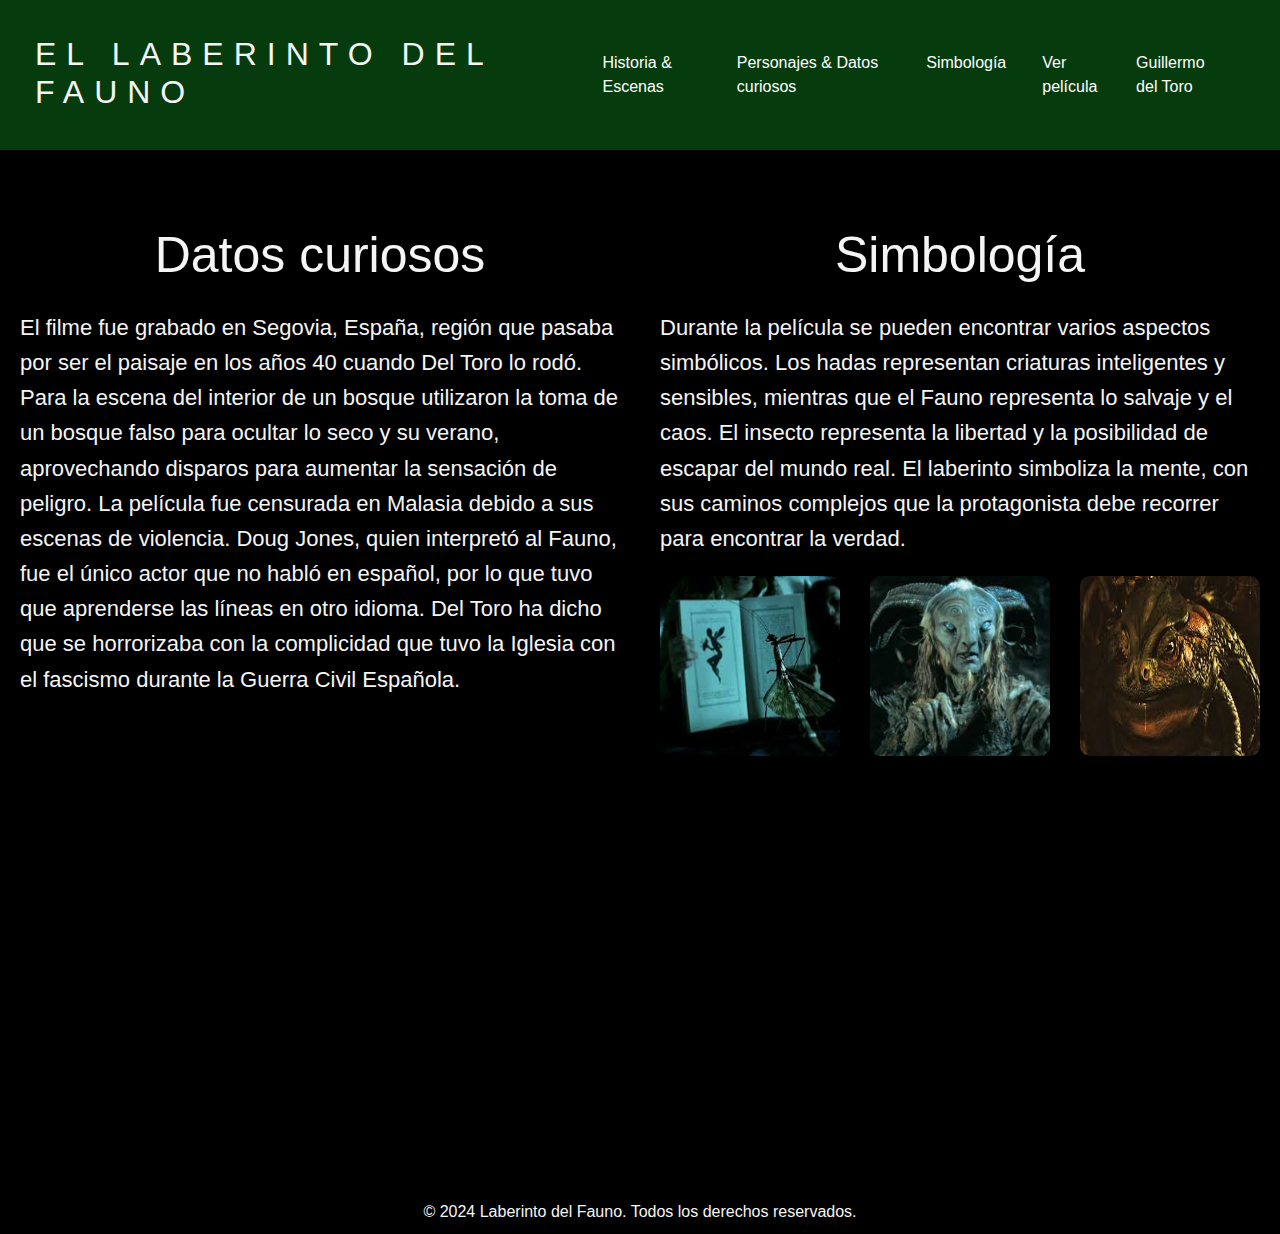
<file: pages/simbol.html>
<!DOCTYPE html>
<html lang="es">
<head>
    <meta charset="UTF-8">
    <meta name="Laberinto" content="pelicula-historia">
    <title> Simbología </title>
    <link href="https://cdn.jsdelivr.net/npm/bootstrap@5.3.3/dist/css/bootstrap.min.css" rel="stylesheet" integrity="sha384-QWTKZyjpPEjISv5WaRU9OFeRpok6YctnYmDr5pNlyT2bRjXh0JMhjY6hW+ALEwIH" crossorigin="anonymous">
    <link rel="stylesheet" href="../css/main.css">
</head>
<body>
    <header>
         <div class="barra">
            <div class="titulo">
            <h1> EL LABERINTO DEL FAUNO </h1>
            </div>
        </div>
        <nav class="navbar navbar-expand-lg navbar-custom">
            <div class="container-fluid">
                <button class="navbar-toggler" type="button" data-bs-toggle="collapse" data-bs-target="#navbarNav" aria-controls="navbarNav" aria-expanded="false" aria-label="Toggle navigation" style="border-color: white;">
                    <span class="navbar-toggler-icon" style="background-image: url('data:image/svg+xml;charset=UTF8,%3Csvg xmlns%3D%22http%3A//www.w3.org/2000/svg%22 viewBox%3D%220 0 30 30%22%3E%3Cpath stroke%3D%22rgba(255%2C 255%2C 255%2C 1)%22 stroke-width%3D%222%22 stroke-linecap%3D%22round%22 stroke-miterlimit%3D%2210%22 d%3D%22M4 7h22M4 15h22M4 23h22%22/%3E%3C/svg%3E');"></span>
                </button>
                <div class="collapse navbar-collapse" id="navbarNav">
                    <ul class="navbar-nav ms-auto">
                        <li class="nav-item">
                            <a class="nav-link" href="../index.html" style="color: white; margin: 0 10px;">Historia & Escenas</a>
                        </li>
                        <li class="nav-item">
                            <a class="nav-link" href="../pages/person.html" style="color: white; margin: 0 10px;">Personajes & Datos curiosos</a>
                        </li>
                        <li class="nav-item">
                            <a class="nav-link" href="../pages/simbol.html" style="color: white; margin: 0 10px;">Simbología</a>
                        </li>
                        <li class="nav-item">
                            <a class="nav-link" href="../pages/verpeli.html" style="color: white; margin: 0 10px;">Ver película</a>
                        </li>
                        <li class="nav-item">
                            <a class="nav-link" href="../pages/toro.html" style="color: white; margin: 0 10px;">Guillermo del Toro</a>
                        </li>
                    </ul>
                </div>
            </div>
        </nav>
    </header>
        <div class="contenido">
            <div class="datos-curiosos">
                <h2>Datos curiosos</h2>
                <p class="parra">El filme fue grabado en Segovia, España, región que pasaba por ser el paisaje en los años 40 cuando Del Toro lo rodó. Para la escena del interior de un bosque utilizaron la toma de un bosque falso para ocultar lo seco y su verano, aprovechando disparos para aumentar la sensación de peligro.
                La película fue censurada en Malasia debido a sus escenas de violencia. Doug Jones, quien interpretó al Fauno, fue el único actor que no habló en español, por lo que tuvo que aprenderse las líneas en otro idioma.
                Del Toro ha dicho que se horrorizaba con la complicidad que tuvo la Iglesia con el fascismo durante la Guerra Civil Española.</p>
                <div>
                    <iframe src="https://www.google.com/maps/embed?pb=!1m18!1m12!1m3!1d48221.38954172338!2d-4.153401476528098!3d40.941242817879676!2m3!1f0!2f0!3f0!3m2!1i1024!2i768!4f13.1!3m3!1m2!1s0xd413ee6a93332f9%3A0x54567221bf13dfb7!2sSegovia%2C%20Espa%C3%B1a!5e0!3m2!1ses!2sco!4v1727490659013!5m2!1ses!2sco" width="600" height="450" style="border:0;" allowfullscreen="" loading="lazy" referrerpolicy="no-referrer-when-downgrade"></iframe>
                </div>
            </div>

            <div class="simbologia">
                <h2>Simbología</h2>
                <p class="parra">Durante la película se pueden encontrar varios aspectos simbólicos. Los hadas representan criaturas inteligentes y sensibles, mientras que el Fauno representa lo salvaje y el caos.
                El insecto representa la libertad y la posibilidad de escapar del mundo real.
                El laberinto simboliza la mente, con sus caminos complejos que la protagonista debe recorrer para encontrar la verdad.</p>

                <div class="image-container">
                    <img src="../assets/img/hada.jpeg" alt="Hadas">
                    <img src="../assets/img/fauno8.jpeg" alt="Insecto">
                    <img src="../assets/img/rana.jpeg" alt="Laberinto">
                </div>
            </div>
        </div>
        <footer>
            <p>&copy; 2024 Laberinto del Fauno. Todos los derechos reservados.</p>
        </footer>
        <script src="https://cdn.jsdelivr.net/npm/bootstrap@5.3.3/dist/js/bootstrap.bundle.min.js" integrity="sha384-YvpcrYf0tY3lHB60NNkmXc5s9fDVZLESaAA55NDzOxhy9GkcIdslK1eN7N6jIeHz" crossorigin="anonymous"></script>
    
</body>
</html>
</file>
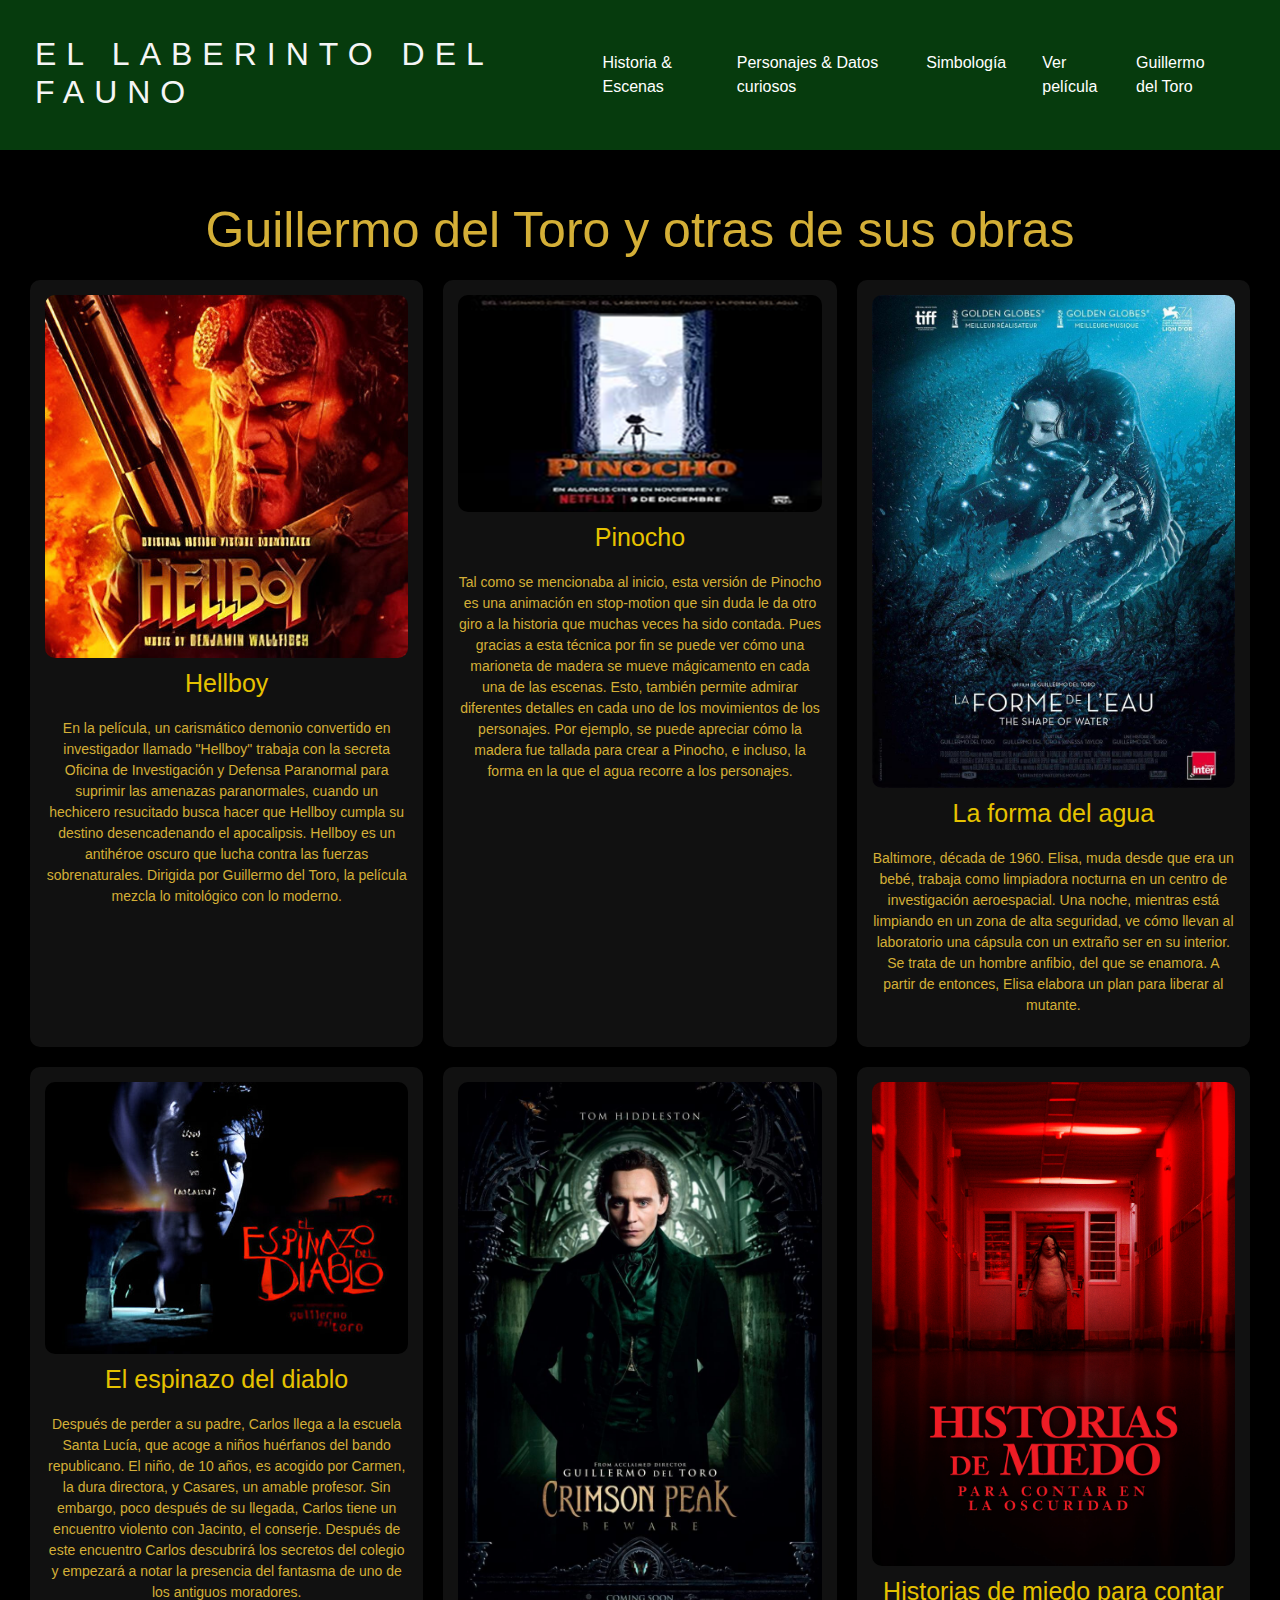
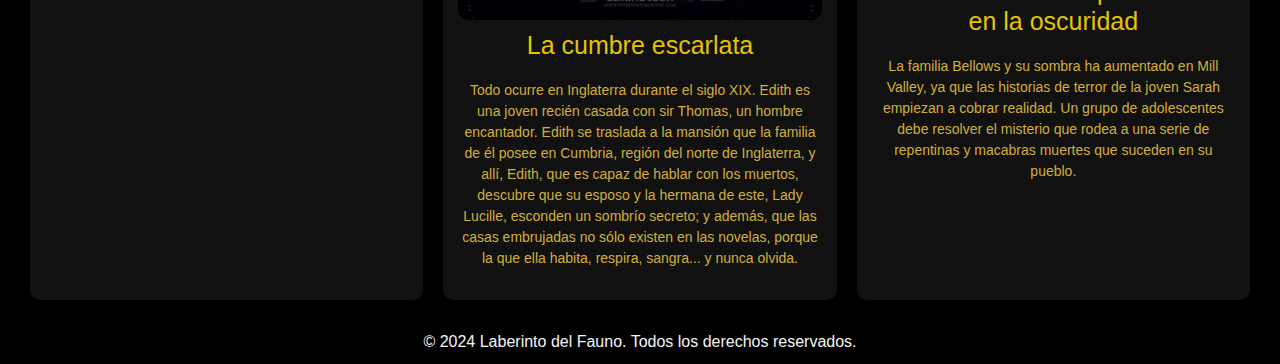
<file: pages/toro.html>
<!DOCTYPE html>
<html lang="es">
<head>
    <meta charset="UTF-8">
    <meta name="Laberinto" content="pelicula-historia">
    <title> Guillermo del Toro </title>
    <link href="https://cdn.jsdelivr.net/npm/bootstrap@5.3.3/dist/css/bootstrap.min.css" rel="stylesheet" integrity="sha384-QWTKZyjpPEjISv5WaRU9OFeRpok6YctnYmDr5pNlyT2bRjXh0JMhjY6hW+ALEwIH" crossorigin="anonymous">
    <link rel="stylesheet" href="../css/main.css">
</head>
<body>

    <!-- Barra superior -->
    <header>
        <div class="barra">
            <div class="titulo">
            <h1> EL LABERINTO DEL FAUNO </h1>
            </div>
        </div>
        <nav class="navbar navbar-expand-lg navbar-custom">
            <div class="container-fluid">
                <button class="navbar-toggler" type="button" data-bs-toggle="collapse" data-bs-target="#navbarNav" aria-controls="navbarNav" aria-expanded="false" aria-label="Toggle navigation" style="border-color: white;">
                    <span class="navbar-toggler-icon" style="background-image: url('data:image/svg+xml;charset=UTF8,%3Csvg xmlns%3D%22http%3A//www.w3.org/2000/svg%22 viewBox%3D%220 0 30 30%22%3E%3Cpath stroke%3D%22rgba(255%2C 255%2C 255%2C 1)%22 stroke-width%3D%222%22 stroke-linecap%3D%22round%22 stroke-miterlimit%3D%2210%22 d%3D%22M4 7h22M4 15h22M4 23h22%22/%3E%3C/svg%3E');"></span>
                </button>
                <div class="collapse navbar-collapse" id="navbarNav">
                    <ul class="navbar-nav ms-auto">
                        <li class="nav-item">
                            <a class="nav-link" href="../index.html" style="color: white; margin: 0 10px;">Historia & Escenas</a>
                        </li>
                        <li class="nav-item">
                            <a class="nav-link" href="../pages/person.html" style="color: white; margin: 0 10px;">Personajes & Datos curiosos</a>
                        </li>
                        <li class="nav-item">
                            <a class="nav-link" href="../pages/simbol.html" style="color: white; margin: 0 10px;">Simbología</a>
                        </li>
                        <li class="nav-item">
                            <a class="nav-link" href="../pages/verpeli.html" style="color: white; margin: 0 10px;">Ver película</a>
                        </li>
                        <li class="nav-item">
                            <a class="nav-link" href="../pages/toro.html" style="color: white; margin: 0 10px;">Guillermo del Toro</a>
                        </li>
                    </ul>
                </div>
            </div>
        </nav>
    </header>

    <!-- Sección de Obras de Guillermo del Toro -->
    <section class="works-section">
        <h2>Guillermo del Toro y otras de sus obras</h2>
        <div class="works-grid">
            <div class="work-item">
                <div class="imagen-1">
                <img src="../assets/img/Hellboy.png" alt="Hellboy">
                </div>
                <h3>Hellboy</h3>
                <p>En la película, un carismático demonio convertido en investigador llamado "Hellboy" trabaja con la secreta Oficina de Investigación y Defensa Paranormal para suprimir las amenazas paranormales, cuando un hechicero resucitado busca hacer que Hellboy cumpla su destino desencadenando el apocalipsis.
                Hellboy es un antihéroe oscuro que lucha contra las fuerzas sobrenaturales. Dirigida por Guillermo del Toro, la película mezcla lo mitológico con lo moderno.</p>
            </div>
            <div class="work-item">
                <div class="imagen-uno">
                <img src="../assets/img/pinocho.png" alt="Pinocho">
                </div>
                <h3>Pinocho</h3>
                <p>Tal como se mencionaba al inicio, esta versión de Pinocho es una animación en stop-motion que sin duda le da otro giro a la historia que muchas veces ha sido contada. Pues gracias a esta técnica por fin se puede ver cómo una marioneta de madera se mueve mágicamento en cada una de las escenas.
                Esto, también permite admirar diferentes detalles en cada uno de los movimientos de los personajes. Por ejemplo, se puede apreciar cómo la madera fue tallada para crear a Pinocho, e incluso, la forma en la que el agua recorre a los personajes.</p>
            </div>
            <div class="work-item">
                <div class="imagen-dos">
                <img src="../assets/img/la-forma-del-agua.png" alt="La forma del agua">
                </div>
                <h3>La forma del agua</h3>
                <p>Baltimore, década de 1960. Elisa, muda desde que era un bebé, trabaja como limpiadora nocturna en un centro de investigación aeroespacial. Una noche, mientras está limpiando en un zona de alta seguridad, ve cómo llevan al laboratorio una cápsula con un extraño ser en su interior. Se trata de un hombre anfibio, del que se enamora. A partir de entonces, Elisa elabora un plan para liberar al mutante.</p>
            </div>
            <div class="work-item">
                <div class="imagen-tres">
                <img src="../assets/img/el-espinajo-del-diablo.png" alt="El espinazo del diablo">
                </div>    
                <h3>El espinazo del diablo</h3>
                <p>Después de perder a su padre, Carlos llega a la escuela Santa Lucía, que acoge a niños huérfanos del bando republicano. El niño, de 10 años, es acogido por Carmen, la dura directora, y Casares, un amable profesor. Sin embargo, poco después de su llegada, Carlos tiene un encuentro violento con Jacinto, el conserje. Después de este encuentro Carlos descubrirá los secretos del colegio y empezará a notar la presencia del fantasma de uno de los antiguos moradores.</p>
            </div>
            <div class="work-item">
                <div class="imagen-cuatro">
                <img src="../assets/img/La-cumbre-escarlata.jpg" alt="La cumbre escarlata">
                </div>
                <h3>La cumbre escarlata</h3>
                <p>Todo ocurre en Inglaterra durante el siglo XIX. Edith es una joven recién casada con sir Thomas, un hombre encantador. Edith se traslada a la mansión que la familia de él posee en Cumbria, región del norte de Inglaterra, y allí, Edith, que es capaz de hablar con los muertos, descubre que su esposo y la hermana de este, Lady Lucille, esconden un sombrío secreto; y además, que las casas embrujadas no sólo existen en las novelas, porque la que ella habita, respira, sangra... y nunca olvida.</p>
            </div>
            <div class="work-item">
                <div class="imagen-cinco">
                <img src="../assets/img/miedo-oscuridad.png" alt="Historias de miedo para contar en la oscuridad">
                </div>
                <h3>Historias de miedo para contar en la oscuridad</h3>
                <p>La familia Bellows y su sombra ha aumentado en Mill Valley, ya que las historias de terror de la joven Sarah empiezan a cobrar realidad. Un grupo de adolescentes debe resolver el misterio que rodea a una serie de repentinas y macabras muertes que suceden en su pueblo.</p>
            </div>
        </div>
    </section>
    <footer>
        <p>&copy; 2024 Laberinto del Fauno. Todos los derechos reservados.</p>
    </footer>
    <script src="https://cdn.jsdelivr.net/npm/bootstrap@5.3.3/dist/js/bootstrap.bundle.min.js" integrity="sha384-YvpcrYf0tY3lHB60NNkmXc5s9fDVZLESaAA55NDzOxhy9GkcIdslK1eN7N6jIeHz" crossorigin="anonymous"></script>
</body>
</html>
</file>
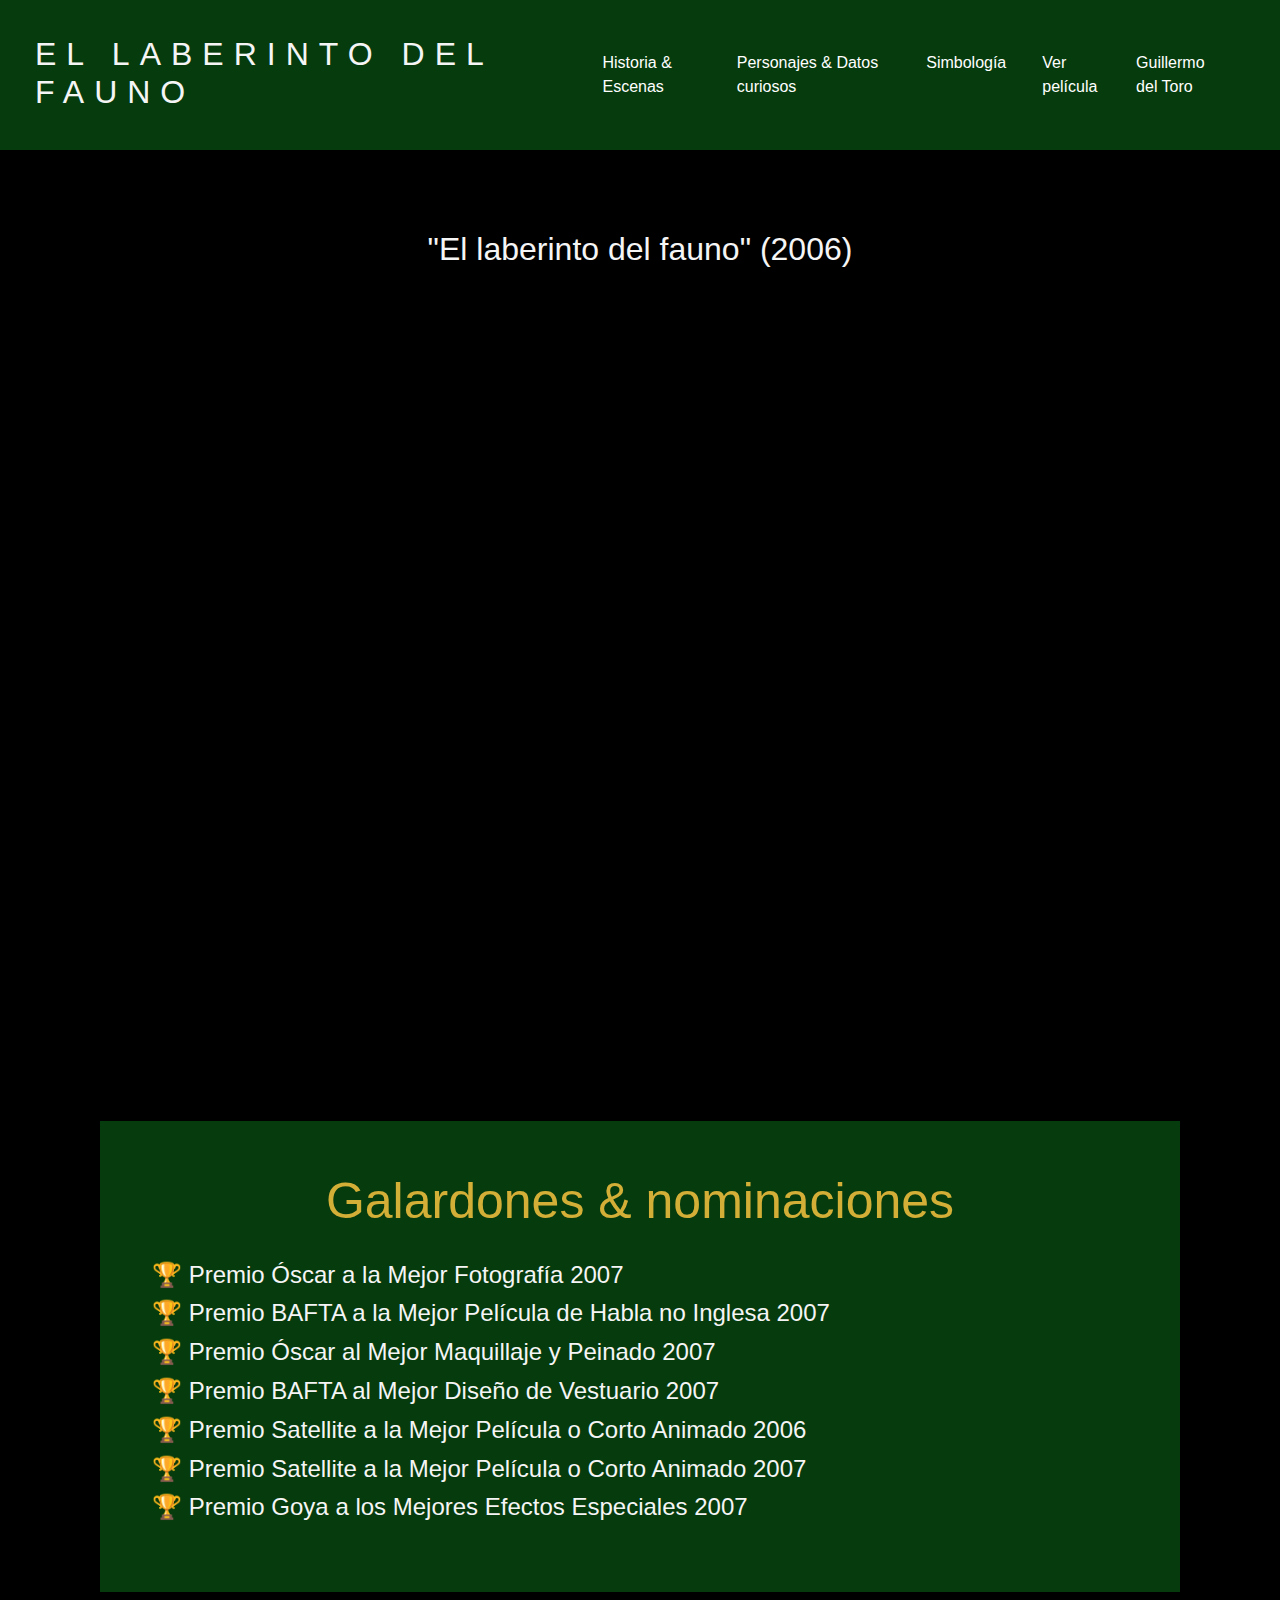
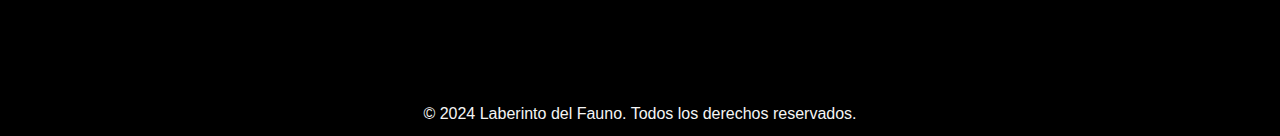
<file: pages/verpeli.html>
<!DOCTYPE html>
<html lang="es">
<head>
    <meta charset="UTF-8">
    <meta name="Laberinto" content="pelicula-historia">
    <title> Ver Película</title>
    <link href="https://cdn.jsdelivr.net/npm/bootstrap@5.3.3/dist/css/bootstrap.min.css" rel="stylesheet" integrity="sha384-QWTKZyjpPEjISv5WaRU9OFeRpok6YctnYmDr5pNlyT2bRjXh0JMhjY6hW+ALEwIH" crossorigin="anonymous">
    <link rel="stylesheet" href="../css/main.css">
</head>
<body>
    <header>
        <div class="barra">
            <div class="titulo">
            <h1> EL LABERINTO DEL FAUNO </h1>
            </div>
        </div>
        <nav class="navbar navbar-expand-lg navbar-custom">
            <div class="container-fluid">
                <button class="navbar-toggler" type="button" data-bs-toggle="collapse" data-bs-target="#navbarNav" aria-controls="navbarNav" aria-expanded="false" aria-label="Toggle navigation" style="border-color: white;">
                    <span class="navbar-toggler-icon" style="background-image: url('data:image/svg+xml;charset=UTF8,%3Csvg xmlns%3D%22http%3A//www.w3.org/2000/svg%22 viewBox%3D%220 0 30 30%22%3E%3Cpath stroke%3D%22rgba(255%2C 255%2C 255%2C 1)%22 stroke-width%3D%222%22 stroke-linecap%3D%22round%22 stroke-miterlimit%3D%2210%22 d%3D%22M4 7h22M4 15h22M4 23h22%22/%3E%3C/svg%3E');"></span>
                </button>
                <div class="collapse navbar-collapse" id="navbarNav">
                    <ul class="navbar-nav ms-auto">
                        <li class="nav-item">
                            <a class="nav-link" href="../index.html" style="color: white; margin: 0 10px;">Historia & Escenas</a>
                        </li>
                        <li class="nav-item">
                            <a class="nav-link" href="../pages/person.html" style="color: white; margin: 0 10px;">Personajes & Datos curiosos</a>
                        </li>
                        <li class="nav-item">
                            <a class="nav-link" href="../pages/simbol.html" style="color: white; margin: 0 10px;">Simbología</a>
                        </li>
                        <li class="nav-item">
                            <a class="nav-link" href="../pages/verpeli.html" style="color: white; margin: 0 10px;">Ver película</a>
                        </li>
                        <li class="nav-item">
                            <a class="nav-link" href="../pages/toro.html" style="color: white; margin: 0 10px;">Guillermo del Toro</a>
                        </li>
                    </ul>
                </div>
            </div>
        </nav>
    </header>

    <div class="video-section">
        <h2>"El laberinto del fauno" (2006)</h2>
        <div class="video-thumbnail">
            <iframe width="560" height="315" src="https://www.youtube.com/embed/F2M0WnbbZww?si=6sMtxTWnyT-oBbJj&amp;start=145" title="YouTube video player" frameborder="0" allow="accelerometer; autoplay; clipboard-write; encrypted-media; gyroscope; picture-in-picture; web-share" referrerpolicy="strict-origin-when-cross-origin" allowfullscreen></iframe>
        </div>
    </div>
    <main>
        <section class="awards">
            <h3>Galardones & nominaciones</h3>
            <ul>
                <div class="gala">
                    <div>
                    <h4> 🏆 Premio Óscar a la Mejor Fotografía 2007</h4>
                    <h4> 🏆 Premio BAFTA a la Mejor Película de Habla no Inglesa 2007</h4>
                    <h4> 🏆 Premio Óscar al Mejor Maquillaje y Peinado 2007</h4>
                    <h4> 🏆 Premio BAFTA al Mejor Diseño de Vestuario 2007</h4>
                    <h4> 🏆 Premio Satellite a la Mejor Película o Corto Animado 2006</h4>
                    <h4> 🏆 Premio Satellite a la Mejor Película o Corto Animado 2007</h4>
                    <h4> 🏆 Premio Goya a los Mejores Efectos Especiales 2007</h4>
            </div>
        </div>
            </ul>
        </section>
    </main>
    <footer>
        <p>&copy; 2024 Laberinto del Fauno. Todos los derechos reservados.</p>
    </footer>
    <script src="https://cdn.jsdelivr.net/npm/bootstrap@5.3.3/dist/js/bootstrap.bundle.min.js" integrity="sha384-YvpcrYf0tY3lHB60NNkmXc5s9fDVZLESaAA55NDzOxhy9GkcIdslK1eN7N6jIeHz" crossorigin="anonymous"></script>
</body>
</html>
</file>
<file: css/main2.css>
* {
    margin: 0;
    padding: 0;
    box-sizing: border-box;
}

body {
    font-family: 'Arial', sans-serif;
    background-color: #000;
    color: #fff;
}

header {
    background-color: #063b0d;
    color: whitesmoke;
    padding: 2px;
    text-align: center;
}

.barra {
    margin: 10px 10px 5px;
    padding: 5px;
    display: flex;
    justify-content: space-between;
    align-items: center;
}
.logo img{
    margin-top: 10px;
    width: 50px;
    height: 50px;
    justify-content: center;
}

.titulo img {
    width: 40px;
    height: 40px;
    justify-content: center;
}

h1 {
    color: whitesmoke;
    font-size: 2em;
    text-transform: uppercase;
    letter-spacing: 10px;
}

.histo {
    display: flex;
    justify-content: center;
    padding: 20px;
}

.home-icon, .menu-icon {
    width: 40px;
    height: 40px;
    background-color: #84905e;
    border-radius: 50%;
}

main {
    display: flex;
    justify-content: space-between;
    padding: 40px;
}

.column {
    width: 50%;
    justify-content: center;
}

.column h2 {
    font-size: 30px;
    color: #84905e;
    margin-bottom: 20px;
    text-align: center;
}

nav .text {
    margin: 20px;

}

.personaje{
    display: flex;
    margin-bottom: 40px;
    justify-content: space-around;
    flex-direction: row;
    padding-top: 50px;
}


.personaje img, .dato img {
    width: 302px;
    height: 230px;
    object-fit: cover;
    margin-right: 20px;
    padding-top: 10px;
}
.dato{
    padding-top: 10px;
    align-items: center;
    align-content: center;
}

.maqui iframe {
    width: 750px;
    height: 500px;
    margin: 10px 10px 20px 20px;
}

.locacion img {
    width: 750px;
    height: 542px;
    object-fit: cover;
    margin-right: 20px;
    padding-top: 10px;
}

.text-content {
    max-width: 300px;
}

.tex {
    font-size: 30px;
    color: whitesmoke;
    margin-bottom: 10px;
    justify-content: center;
}

.personaje h3, .dato h3 {
    font-size: 30px;
    color: whitesmoke;
    margin-bottom: 10px;
    justify-content: center;
}

.rodaje {
    padding-top: 10px;
    margin: 20px 2px 20px 20px
}


.menu-toggle {
    display: none;
}


.icono-hamburguesa {
    position: fixed;
    top: 25px;
    right: 25px; 
    font-size: 30px;
    cursor: pointer;
    z-index: 1000;
}


.menu-desplegable {
    display: none; 
    position: fixed;
    top: 40px; 
    right: 10px;
    background-color: black;
    width: 200px; 
    transition: height 0.5s ease; 
    z-index: 999;
    padding-top: 10px; 
}

.menu-desplegable a {
    padding: 10px 20px;
    text-decoration: none;
    font-size: 20px;
    color: white;
    display: block;
    transition: background-color 0.3s;
}

.menu-desplegable a:hover {
    background-color: #575757;
}


.menu-toggle:checked + .icono-hamburguesa + .menu-desplegable {
    display: block; 
    height: auto;  /
}

footer {
    text-align: center;
    background-color: black;
    padding: 10px 0;
    color: whitesmoke;
}

footer p {
    margin: 0;
}

/* MEDIA QUERIES */
@media (max-width: 1024px) {
    main {
        flex-direction: column;
        align-items: center;
    }

    .column {
        width: 90%;
        margin-bottom: 40px;
    }

    .personaje img, .dato img {
        width: 100px;
        height: 130px;
    }
}

@media (max-width: 768px) {
    header h1 {
        font-size: 24px;
    }

    .personaje, .dato {
        flex-direction: column;
        align-items: center;
    }

    .personaje img, .dato img {
        margin-bottom: 10px;
    }

    .text-content {
        max-width: 100%;
        text-align: center;
    }
    
    
}
</file>
<file: css/mainsim.css>
* {
    margin: 0;
    padding: 0;
    box-sizing: border-box;
}

body {
    font-family: 'Arial', sans-serif;
    background-color: #000;
    color: #fff;
}

header {
    background-color: #063b0d;
    color: whitesmoke;
    padding: 2px;
    text-align: center;
}

.barra {
    margin: 10px 10px 5px;
    padding: 5px;
    display: flex;
    justify-content: space-between;
    align-items: center;
}
.logo img{
    margin-top: 10px;
    width: 50px;
    height: 50px;
    justify-content: center;
}

.titulo img {
    width: 40px;
    height: 40px;
    justify-content: center;
}

h1 {
    color: whitesmoke;
    font-size: 2em;
    text-transform: uppercase;
    letter-spacing: 10px;
}

.content {
    display: grid;
    grid-template-columns: 1fr 1fr;
    grid-gap: 40px;
    padding: 20px;
}

.datos-curiosos h2, h2 {
    text-align: center;
    color: whitesmoke;
    margin-bottom: 25px;
    padding-top: 25px;
}

.datos-curiosos p  {
    font-size: 22px;
    line-height: 1.6;
}

.image-container {
    display: flex;
    justify-content: space-between;
    margin-top: 20px;
}

.image-container img {
    width: 30%;
    height: auto;
    border-radius: 10px;
    box-shadow: 0 0 10px rgba(0, 0, 0, 0.4);
}


.simbologia p{
    font-size: 22px;
    line-height: 1.6;
    
}

/* burger */
.menu-toggle {
    display: none;
}


.icono-hamburguesa {
    position: fixed;
    top: 25px;
    right: 25px;
    font-size: 30px;
    cursor: pointer;
    z-index: 1000;
}


.menu-desplegable {
    display: none; 
    position: fixed;
    top: 40px; 
    right: 10px;
    background-color: black;
    width: 200px; 
    transition: height 0.5s ease; 
    z-index: 999;
    padding-top: 10px; 
}

.menu-desplegable a {
    padding: 10px 20px;
    text-decoration: none;
    font-size: 20px;
    color: white;
    display: block;
    transition: background-color 0.3s;
}

.menu-desplegable a:hover {
    background-color: #575757;
}

/* Cuando el checkbox está marcado, el menú se muestra */
.menu-toggle:checked + .icono-hamburguesa + .menu-desplegable {
    display: block; /* Mostrar el menú */
    height: auto;  /* Permite que la altura se ajuste según el contenido */
}

footer {
    background-color: #000;
    color: #fff;
    text-align: center;
    padding: 5px;
    font-size: 0.8em;
    width: 100%;
    bottom: 0;
}
</file>
<file: css/maintoro.css>
/* Estilos globales */
* {
    margin: 0;
    padding: 0;
    box-sizing: border-box;
}

body {
    font-family: 'Arial', sans-serif;
    background-color: #000;
    color: #fff;
}

header {
    background-color: #063b0d;
    color: whitesmoke;
    padding: 2px;
    text-align: center;
}

.barra {
    margin: 10px 10px 5px;
    padding: 5px;
    display: flex;
    justify-content: space-between;
    align-items: center;
}
.logo img{
    margin-top: 10px;
    width: 50px;
    height: 50px;
    justify-content: center;
}

h1 {
    color: whitesmoke;
    font-size: 2em;
    text-transform: uppercase;
    letter-spacing: 10px;
}

.works-section {
    padding: 20px;
    text-align: center;
}

.works-section h2 {
    margin-bottom: 20px;
    color: #D4AF37;
    font-size: 50px;
}

.works-grid {
    display: grid;
    grid-template-columns: repeat(3, 1fr); /* 3 columnas */
    gap: 20px;
    padding: 0 10px;
    align-items: stretch;
}

.work-item {
    background-color: #111;
    padding: 15px;
    border-radius: 10px;
}

.work-item img {
    width: 100%;
    border-radius: 10px;
    margin-bottom: 10px;
}

.work-item h3 {
    color: #E6C200;
    margin-bottom: 20px;
    font-size: 25px;
}

.work-item p {
    font-size: 14px;
    color: #D4AF37;
}

.menu-toggle {
    display: none;
}


.icono-hamburguesa {
    position: fixed;
    top: 25px;
    right: 25px; 
    font-size: 30px;
    cursor: pointer;
    z-index: 1000;
}


.menu-desplegable {
    display: none; 
    position: fixed;
    top: 40px; 
    right: 10px;
    background-color: black;
    width: 200px; 
    transition: height 0.5s ease; 
    z-index: 999;
    padding-top: 10px; 
}

.menu-desplegable a {
    padding: 10px 20px;
    text-decoration: none;
    font-size: 20px;
    color: white;
    display: block;
    transition: background-color 0.3s;
}

.menu-desplegable a:hover {
    background-color: #575757;
}

/* Cuando el checkbox está marcado, el menú se muestra */
.menu-toggle:checked + .icono-hamburguesa + .menu-desplegable {
    display: block; /* Mostrar el menú */
    height: auto;  /* Permite que la altura se ajuste según el contenido */
}

/* Footer */
footer {
    background-color: #000;
    color: #fff;
    text-align: center;
    padding: 10px;
    font-size: 0.8em;
    position: fixed;
    width: 100%;
    bottom: 0;
}

/* Media query para pantallas pequeñas */
@media (max-width: 768px) {
   .works-grid {
        grid-template-columns: repeat(2, 1fr); 
   }
    .barra {
            background-color: #063b0d;
            color: black;
            text-align: center;
        }
    
        header {
            background-color: #063b0d;
            color: whitesmoke;
            padding: 2px;
            text-align: center;
            font-size: 45%;
        }
        .logo img{
            margin-top: 10px;
            width: 40px;
            height: 40px;
            justify-content: center;
        }
        .works-section h2 {
            margin-bottom: 20px;
            color: #D4AF37;
            font-size: 25px;
        }
    
        section .img-uno, section .img-tres{
            grid-row: span 4;
        }
    }

@media (min-width: 0px) and (max-width: 999px) {
    .works-grid {
        grid-template-columns: 1fr;
        gap: 10px;
        padding: 20px 5px;
        
    }

    .barra {
        background-color: #063b0d;
        color: black;
        text-align: center;
    }

    header {
        background-color: #063b0d;
        color: whitesmoke;
        padding: 2px;
        text-align: center;
        font-size: 45%;
    }
    .logo img{
        margin-top: 5px;
        width: 15px;
        height: 15px;
        justify-content: center;
        margin-top: 10px;
    }
    .works-section h2 {
        margin-bottom: 20px;
        color: #D4AF37;
        font-size: 25px;
    }

    .icono-hamburguesa {
        position: fixed;
        top: 5px;
        right: 5px; 
        font-size: 20px;
        cursor: pointer;
        z-index: 1000;
    }

}
</file>
<file: css/mainver.css>
/* General */
* {
    margin: 0;
    padding: 0;
    box-sizing: border-box;
}

body {
    font-family: 'Arial', sans-serif;
    background-color: #000;
    color: #fff;
}

header {
    background-color: #063b0d;
    color: whitesmoke;
    padding: 2px;
    text-align: center;
}
.barra {
    margin: 10px 10px 5px;
    padding: 5px;
    display: flex;
    justify-content: space-between;
    align-items: center;
}
.logo img{
    margin-top: 10px;
    width: 50px;
    height: 50px;
    justify-content: center;
}

h1 {
    color: whitesmoke;
    font-size: 2em;
    text-transform: uppercase;
    letter-spacing: 10px;
}

nav {
    display: flex;
    justify-content: center; /* Centramos el título en la barra de navegación */
    align-items: center;
    max-width: 1200px;
    margin: 0 auto;
    padding: 0 20px;
}


/* Sección del video con mayor separación respecto al header */
.video-section {
    text-align: center;
    color: whitesmoke;
    padding: 50px 60px; /* Aumentar padding superior e inferior */
    font-size: 2em;
} 

/* Miniatura del video */
.video-thumbnail {
    position: relative;
    width: 100%; /* Ancho del contenedor */
    padding-bottom: 56.25%; /* Proporción 16:9 */
    height: 50%; /* Altura inicial */
    overflow: hidden; /* Ocultar el desbordamiento */
}

.video-thumbnail iframe {
    position: absolute;
    top: 0;
    left: 0;
    width: 100%; /* Ajusta el iframe al ancho del contenedor */
    height: 100%; /* Ajusta la altura */
}

.play-icon {
    position: absolute;
    top: 50%;
    left: 50%;
    transform: translate(-50%, -50%);
    font-size: 50px;
    color: white;
    opacity: 0.7;
}

/* Galardones y nominaciones */
.awards {
    background-color: #063b0d; /* Fondo verde oscuro */
    padding: 50px 20px;
}
.gala div {
    margin-bottom: 20px;
    font-size: x-large;
}

.gala h4{
    display: flex;
    margin-top: 10px;
    align-items: center;
}

.awards h3 {
    text-align: center;
    font-size: 50px;
    color: #D4AF37;
    margin-bottom: 30px;
}


/* burger */
.menu-toggle {
    display: none;
}


.icono-hamburguesa {
    position: fixed;
    top: 25px;
    right: 25px;
    font-size: 30px;
    cursor: pointer;
    z-index: 1000;
}


.menu-desplegable {
    display: none; 
    position: fixed;
    top: 40px; 
    right: 10px;
    background-color: black;
    width: 200px; 
    transition: height 0.5s ease; 
    z-index: 999;
    padding-top: 10px; 
}

.menu-desplegable a {
    padding: 10px 20px;
    text-decoration: none;
    font-size: 20px;
    color: white;
    display: block;
    transition: background-color 0.3s;
}

.menu-desplegable a:hover {
    background-color: #575757;
}

/* Cuando el checkbox está marcado, el menú se muestra */
.menu-toggle:checked + .icono-hamburguesa + .menu-desplegable {
    display: block; /* Mostrar el menú */
    height: auto;  /* Permite que la altura se ajuste según el contenido */
}

/* Footer */
footer {
    text-align: center;
    background-color: black;
    padding: 10px 0;
    color: whitesmoke;
}

footer p {
    margin: 0;
}


/* Mostrar el botón cuando se hace scroll */
body.scrolled #scrollTopButton {
    display: block;
}
</file>
<file: css/main.css>
/* reset */
/* colores de texto */
* {
  margin: 0;
  padding: 0;
  box-sizing: border-box;
}

/* estilos generales -barra- */
body {
  font-family: "Lucida Sans", "Lucida Sans Regular", "Lucida Grande", "Lucida Sans Unicode", Geneva, Verdana, sans-serif;
  background-color: black;
  color: whitesmoke;
}

header {
  display: flex;
  align-items: center;
  padding: 20px;
  background-color: #063b0d;
  justify-content: center;
}

header div a h1 {
  display: flex;
  background-color: #063b0d;
  color: whitesmoke;
  gap: 1rem;
  text-align: center;
  align-items: center;
}

.barra {
  margin: 10px 10px 5px;
  padding: 5px;
  display: flex;
  justify-content: space-between;
  align-items: center;
}

.titulo img {
  width: 40px;
  height: 40px;
  justify-content: center;
}

h1 {
  color: whitesmoke;
  font-size: 2em;
  letter-spacing: 10px;
  justify-content: center;
}

h2 {
  font-size: 2.5em;
  color: whitesmoke;
  margin: 30px;
  align-content: center;
}

/* colores de texto */
.histo {
  grid-template-columns: 1fr;
  justify-content: center;
  padding: 20px;
}

.historia h2 {
  font-size: 2.5em;
  color: whitesmoke;
  margin: 30px;
}

.escenas h3 {
  font-size: 2.5em;
  color: whitesmoke;
  margin: 30px;
  align-content: center;
}

.pahisto {
  width: 100%;
  height: 100%;
  grid-template-columns: 1fr;
}

.name-video {
  display: flex;
  font-size: 20px;
}

img {
  width: 100%;
  margin-bottom: 10px;
}

h2 .video-uno, .video-dos {
  object-fit: cover;
}

/* main personajes */
.column .column2 {
  grid-template-columns: 1fr;
  justify-content: center;
  padding: 20px;
}

.content h2, .column h2 {
  font-size: 2.5em;
  color: whitesmoke;
  margin: 30px;
  align-content: center;
}

.content {
  grid-template-columns: 1fr;
  justify-content: center;
  padding: 20px;
}

.personaje {
  display: flex;
  margin-bottom: 40px;
  justify-content: space-around;
  flex-direction: row;
  padding-top: 50px;
}

.personaje img {
  width: 302px;
  height: 230px;
  object-fit: cover;
  margin-right: 20px;
  padding-top: 10px;
}

.personaje, .dato {
  flex-direction: column;
  align-items: center;
}

.dato {
  padding-top: 10px;
  align-items: center;
  align-content: center;
}

.dato .card img {
  width: 330px;
  height: 330px;
}

.maqui iframe {
  object-fit: cover;
}

.text-content {
  max-width: 300px;
}

.text {
  font-size: 20px;
  color: whitesmoke;
  margin-bottom: 10px;
  justify-content: center;
}

.rodaje {
  padding-top: 10px;
  margin: 20px 2px 20px 20px;
}

.video-uno, .video-dos img {
  object-fit: cover;
}

/* main simbologia */
.datos-curiosos .parra {
  font-size: 22px;
  line-height: 1.6;
}

.image-container {
  display: flex;
  justify-content: space-between;
  margin-top: 20px;
}

.image-container img {
  width: 30%;
  height: auto;
  border-radius: 10px;
  box-shadow: 0 0 10px rgba(0, 0, 0, 0.4);
}

.simbologia .parra {
  font-size: 22px;
  line-height: 1.6;
}

/* main ver peli */
.video-section {
  text-align: center;
  color: whitesmoke;
  padding: 50px 60px;
  font-size: 2em;
}

.video-section h2 {
  font-size: 1em;
  color: whitesmoke;
  margin: 30px;
  align-content: center;
}

.video-thumbnail {
  position: relative;
  width: 100%;
  padding-bottom: 56.25%;
  height: 50%;
  overflow: hidden;
}

.video-thumbnail iframe {
  position: absolute;
  top: 0;
  left: 0;
  width: 100%;
  height: 100%;
}

.awards {
  background-color: #063b0d;
  padding: 50px 20px;
}

.gala div {
  margin-bottom: 20px;
  font-size: x-large;
}

.gala h4 {
  display: flex;
  margin-top: 10px;
  align-items: center;
}

.awards h3 {
  text-align: center;
  font-size: 50px;
  color: #D4AF37;
  margin-bottom: 30px;
}

footer {
  text-align: center;
  background-color: black;
  padding: 10px 0;
  color: whitesmoke;
}

footer p {
  margin: 0;
}

/* MEDIA QUERIES */
@media screen and (min-width: 600px) {
  body {
    background-color: black;
    color: whitesmoke;
  }
  main {
    gap: 20px;
    margin-top: 20px;
    padding: 100px;
  }
  .historia h2, .escenas h3 {
    font-size: 2.5em;
    color: whitesmoke;
    margin: 30px;
  }
  .histo img {
    width: 100%;
    height: 100%;
  }
  .text {
    font-size: 20px;
    color: whitesmoke;
    margin-bottom: 10px;
    justify-content: center;
  }
  .contenido h2, .column h2 {
    font-size: 50px;
    color: whitesmoke;
  }
  .contenido {
    display: grid;
    grid-template-columns: 1fr 1fr;
    grid-gap: 40px;
    padding: 20px;
    justify-items: center;
  }
  .dato .card img {
    width: 800px;
    height: 800px;
  }
  .contenido {
    display: grid;
    grid-template-columns: 1fr 1fr;
    grid-gap: 40px;
    padding: 20px;
  }
  .contenido h2 {
    text-align: center;
    color: whitesmoke;
    margin-bottom: 25px;
    padding-top: 25px;
  }
  .video-section h2 {
    color: whitesmoke;
  }
  .works-grid {
    grid-template-columns: repeat(2, 1fr);
  }
  .works-section {
    padding: 20px;
    text-align: center;
  }
  .works-section h2 {
    margin-bottom: 20px;
    color: #D4AF37;
    font-size: 50px;
  }
  .works-grid {
    display: grid;
    grid-template-columns: repeat(3, 1fr); /* 3 columnas */
    gap: 20px;
    padding: 0 10px;
    align-items: stretch;
  }
  .work-item {
    background-color: #111;
    padding: 15px;
    border-radius: 10px;
  }
  .work-item img {
    width: 100%;
    border-radius: 10px;
    margin-bottom: 10px;
  }
  .work-item h3 {
    color: #E6C200;
    margin-bottom: 20px;
    font-size: 25px;
  }
  .work-item p {
    font-size: 14px;
    color: #D4AF37;
  }
}

/*# sourceMappingURL=main.css.map */
</file>
